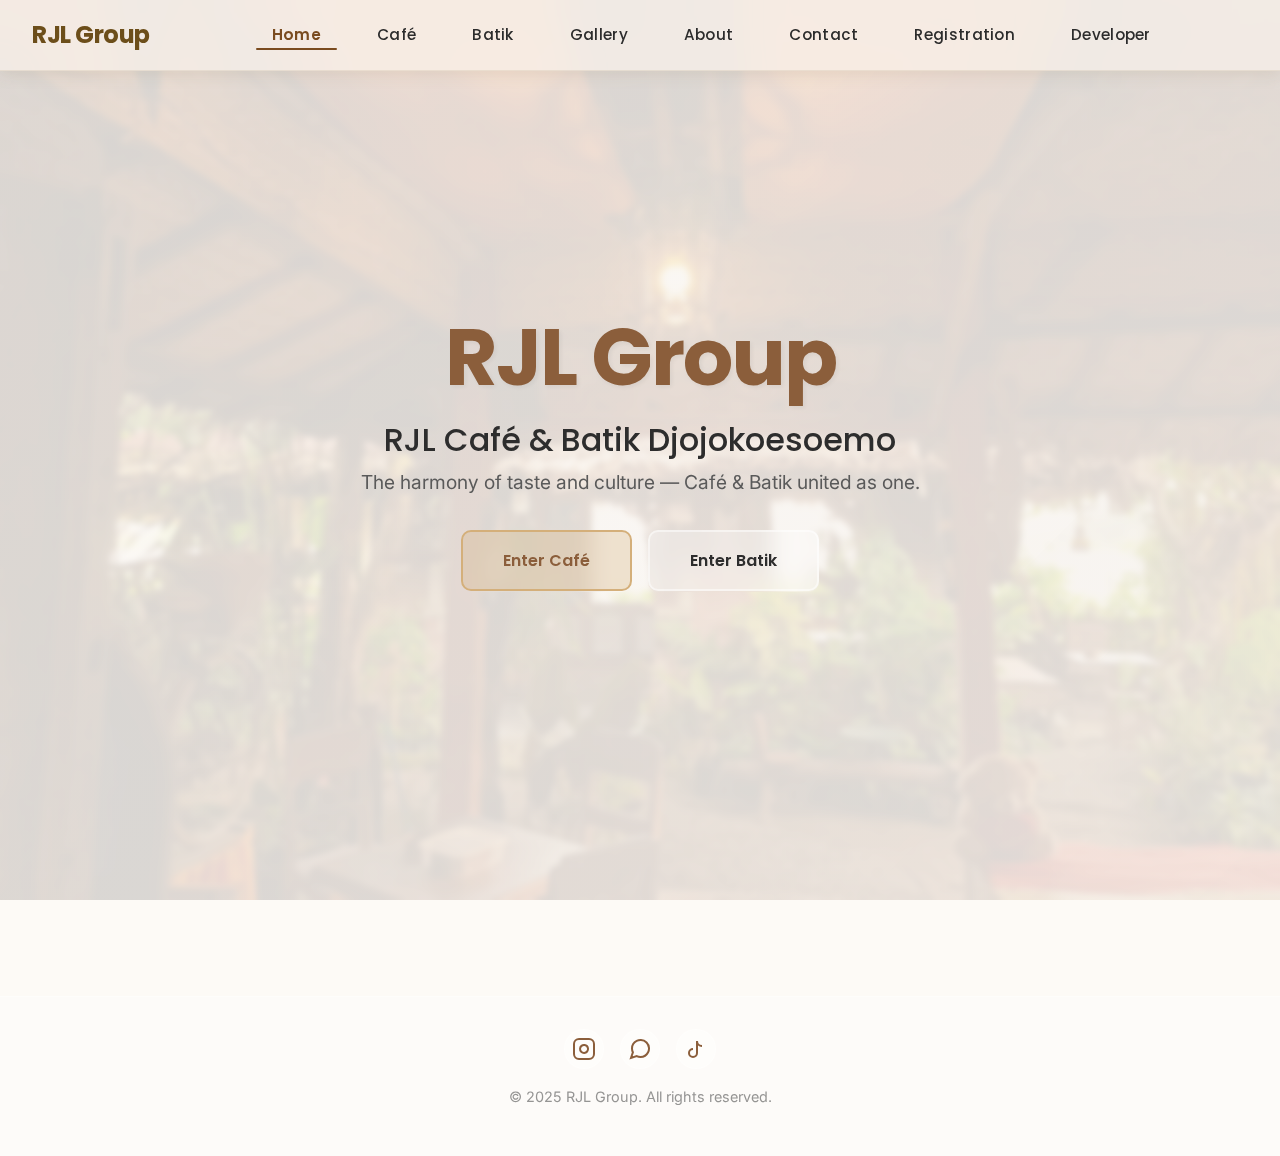
<file: index.html>
<!DOCTYPE html>
<!-- Menentukan tipe dokumen HTML5 -->

<html lang="en">
<!-- Elemen root HTML, 'lang' menentukan bahasa halaman -->

<head>
    <meta charset="UTF-8">
    <!-- Mengatur encoding karakter agar mendukung semua karakter UTF-8 -->

    <meta name="viewport" content="width=device-width, initial-scale=1.0">
    <!-- Membuat halaman responsif di perangkat mobile -->

    <title>RJL Group - Home</title>
    <!-- Judul halaman yang muncul di tab browser -->

    <link rel="stylesheet" href="./frontend/style.css">
    <!-- Menghubungkan file CSS utama -->

    <link rel="preconnect" href="https://fonts.googleapis.com">
    <link rel="preconnect" href="https://fonts.gstatic.com" crossorigin>
    <!-- Optimasi loading font Google -->

    <link href="https://fonts.googleapis.com/css2?family=Poppins:wght@300;400;500;600;700&family=Inter:wght@300;400;500;600&display=swap" rel="stylesheet">
    <!-- Memanggil font Poppins & Inter dari Google Fonts -->
</head>

<body>
    <!-- Background dengan overlay -->
    <div class="page-background" style="background-image: url('frontend/img/galeri.cafe/13.jpg');"></div>
    <!-- Background halaman dengan gambar dan overlay -->

    <!-- Navigation Bar -->
    <nav class="navbar-glass">
        <div class="nav-container">
            <div class="nav-logo">RJL Group</div>
            <!-- Logo atau nama perusahaan -->

            <ul class="nav-menu" id="navMenu">
                <!-- Daftar menu navigasi -->
                <li><a href="index.html" class="nav-link">Home</a></li>
                <li><a href="cafe.html" class="nav-link">Café</a></li>
                <li><a href="batik.html" class="nav-link">Batik</a></li>
                <li><a href="gallery.html" class="nav-link">Gallery</a></li>
                <li><a href="about.html" class="nav-link">About</a></li>
                <li><a href="contact.html" class="nav-link">Contact</a></li>
                <li><a href="registration.html" class="nav-link">Registration</a></li>
                <li><a href="developer.html" class="nav-link">Developer</a></li>
            </ul>

            <div class="header-line" id="headerLine"></div>
            <!-- Garis animasi di bawah menu (aktif saat hover/selected) -->

            <div class="nav-toggle" id="navToggle">
                <!-- Tombol menu untuk tampilan mobile -->
                <span></span>
                <span></span>
                <span></span>
            </div>
        </div>
    </nav>

    <!-- Hero Section -->
    <section class="hero-section">
        <div class="hero-content fade-in">
            <!-- Konten utama hero dengan efek fade-in -->

            <h1 class="hero-title">RJL Group</h1>
            <!-- Judul besar halaman -->

            <h2 class="hero-subtitle">RJL Café & Batik Djojokoesoemo</h2>
            <!-- Subtitle atau penjelasan singkat -->

            <p class="hero-description">The harmony of taste and culture — Café & Batik united as one.</p>
            <!-- Deskripsi tambahan hero -->

            <div class="hero-buttons">
                <!-- Tombol aksi di hero -->
                <a href="cafe.html" class="btn-glass btn-primary">Enter Café</a>
                <a href="batik.html" class="btn-glass btn-secondary">Enter Batik</a>
            </div>
        </div>
    </section>

    <!-- Footer -->
    <footer class="footer-glass">  <!-- css footer di baris 1226 sampai 1274 -->
        <div class="footer-content"> <!-- css nya mengatur footer yang bagian font -->
            <div class="footer-social">
                <!-- Ikon media sosial dengan link -->
                <a href="https://www.instagram.com/affxplore/?igsh=MTRmd3g0bnp6Mnp2Zw%3D%3D#" class="social-icon" aria-label="Instagram" target="_blank" 
               rel="noopener noreferrer">  <!-- pilih blank bukan CTA krn kalau cta tdk membuka tab baru -->
                    <svg width="24" height="24" viewBox="0 0 24 24" fill="none" stroke="currentColor" stroke-width="2">
                        <rect x="2" y="2" width="20" height="20" rx="5" ry="5"></rect>
                        <path d="M16 11.37A4 4 0 1 1 12.63 8 4 4 0 0 1 16 11.37z"></path>
                        <line x1="17.5" y1="6.5" x2="17.51" y2="6.5"></line>
                    </svg>
                </a>
                <a href="https://wa.me/085645860068" class="social-icon" aria-label="WhatsApp" target="_blank" 
               rel="noopener noreferrer">  <!-- pilih blank bukan CTA krn kalau cta tdk membuka tab baru -->
                    <svg width="24" height="24" viewBox="0 0 24 24" fill="none" stroke="currentColor" stroke-width="2">
                        <path d="M21 11.5a8.38 8.38 0 0 1-.9 3.8 8.5 8.5 0 0 1-7.6 4.7 8.38 8.38 0 0 1-3.8-.9L3 21l1.9-5.7a8.38 8.38 0 0 1-.9-3.8 8.5 8.5 0 0 1 4.7-7.6 8.38 8.38 0 0 1 3.8-.9h.5a8.48 8.48 0 0 1 8 8v.5z"></path>
                    </svg>
                </a>
                <a href="https://www.tiktok.com/@coffe.redjekilantjar" class="social-icon" aria-label="TikTok" target="_blank" 
               rel="noopener noreferrer"> 
                    <svg width="24" height="24" viewBox="0 0 24 24" fill="none" stroke="currentColor" stroke-width="2">
                        <path d="M9 12a4 4 0 1 0 4 4V4a5 5 0 0 0 5 5"></path>
                    </svg>
                </a>
            </div>
            <p class="footer-text">&copy; 2025 RJL Group. All rights reserved.</p>
            <!-- Hak cipta/footer text -->
        </div>
    </footer>

    <script src="./frontend/script.js"></script>
    <!-- Memanggil file JavaScript untuk interaksi -->
</body>
</html>
</file>
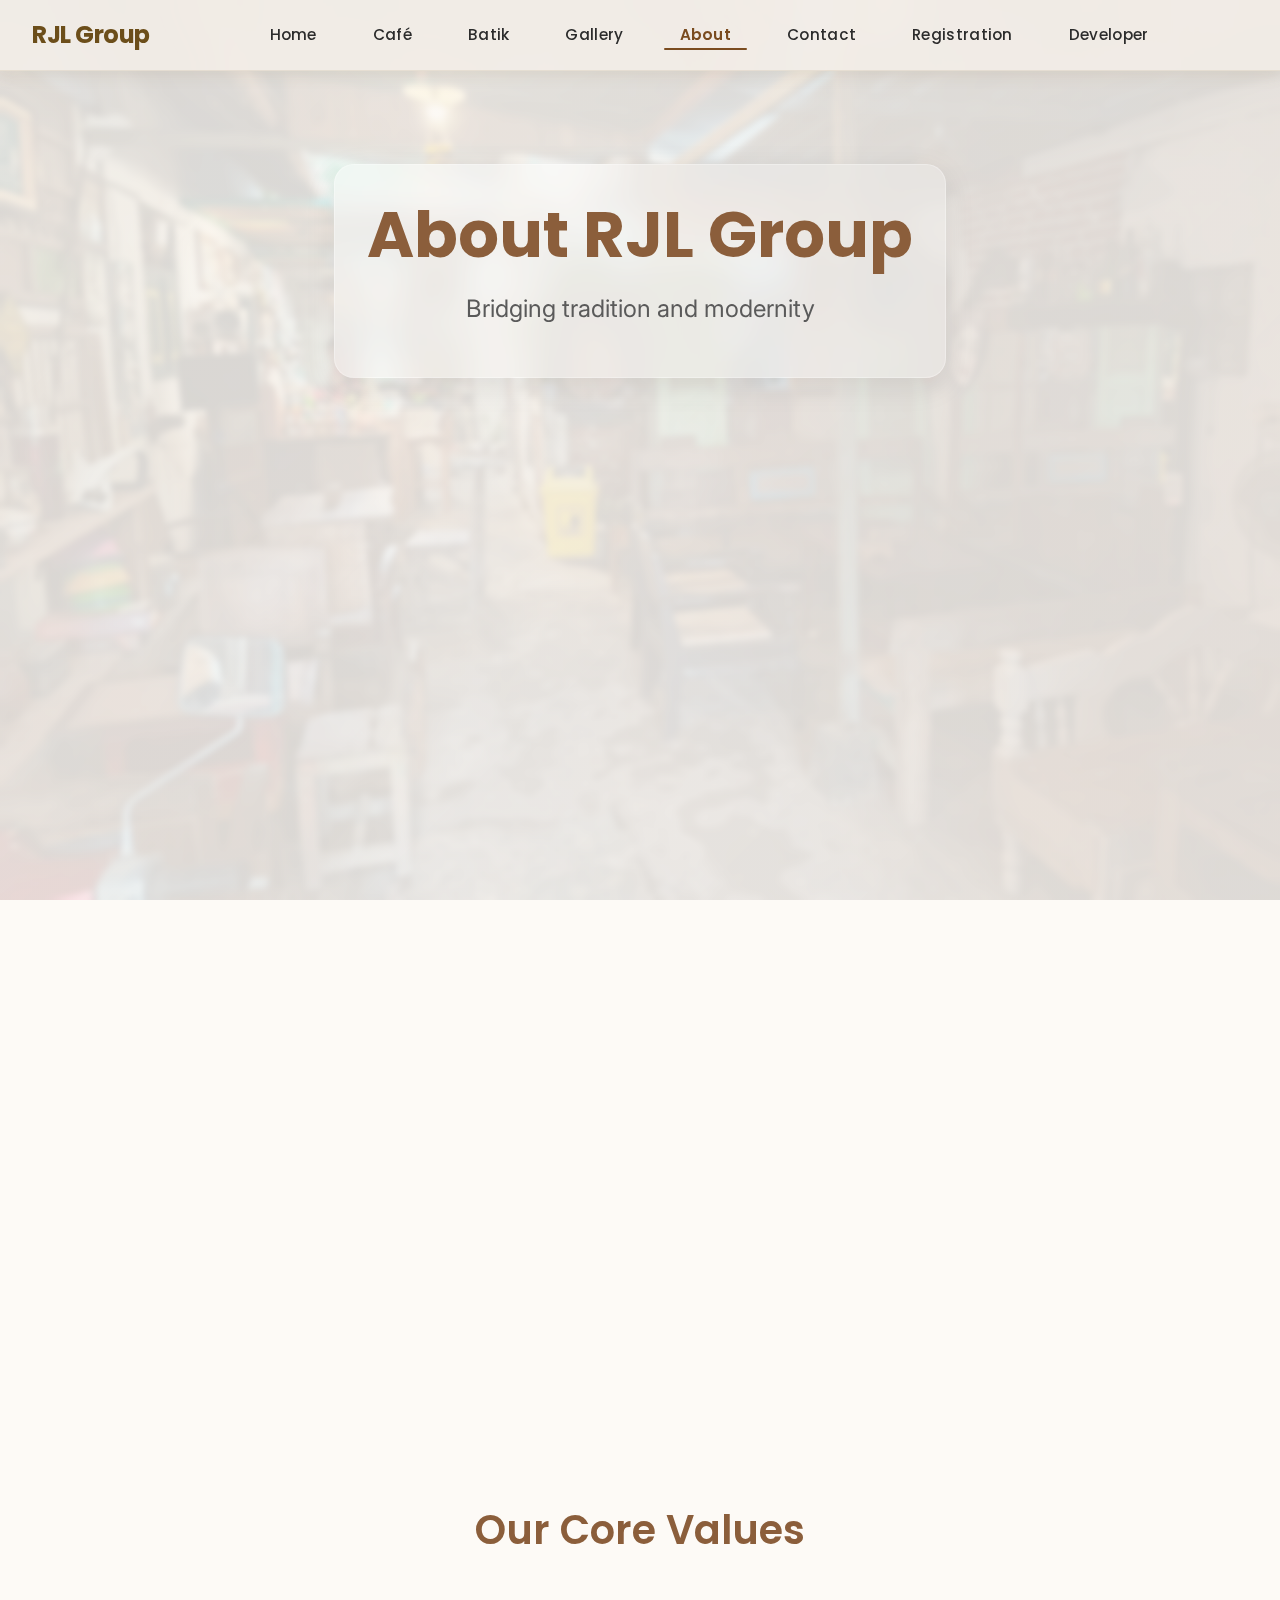
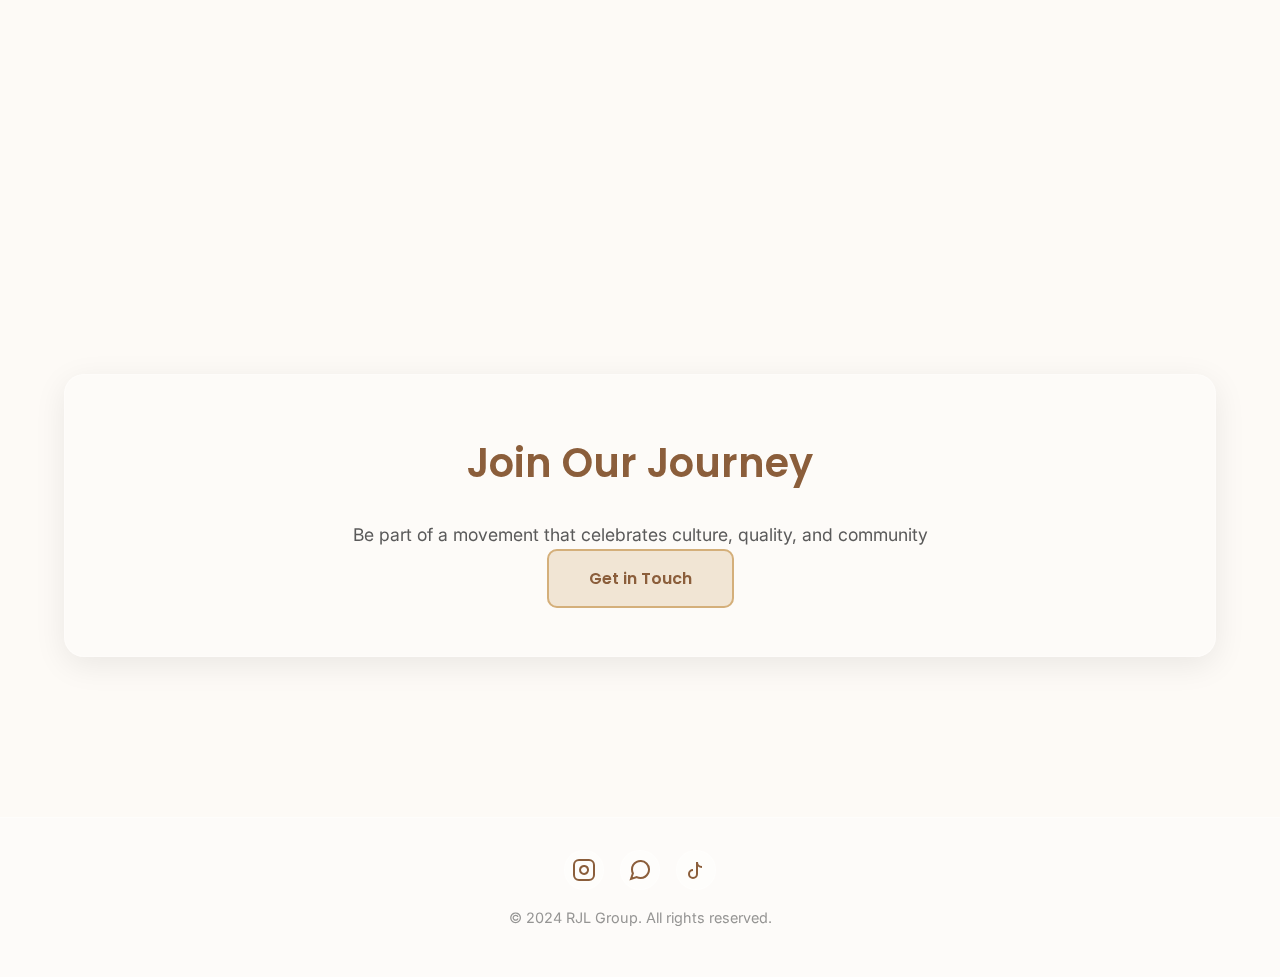
<file: about.html>
<!DOCTYPE html>
<html lang="en">
<head>
    <meta charset="UTF-8">
    <meta name="viewport" content="width=device-width, initial-scale=1.0">
    <title>About - RJL Group</title>
    <link rel="stylesheet" href="./frontend/style.css">
    <link rel="preconnect" href="https://fonts.googleapis.com">
    <link rel="preconnect" href="https://fonts.gstatic.com" crossorigin>
    <link href="https://fonts.googleapis.com/css2?family=Poppins:wght@300;400;500;600;700&family=Inter:wght@300;400;500;600&display=swap" rel="stylesheet">
</head>
<body>
    <!-- Background with overlay -->
    <div class="page-background" style="background-image: url('frontend/img/galeri.cafe/5.jpg');"></div>
    
    <!-- Navigation Bar -->
    <nav class="navbar-glass">
        <div class="nav-container">
            <div class="nav-logo">RJL Group</div>
            <ul class="nav-menu" id="navMenu">
                <li><a href="index.html" class="nav-link">Home</a></li>
                <li><a href="cafe.html" class="nav-link">Café</a></li>
                <li><a href="batik.html" class="nav-link">Batik</a></li>
                <li><a href="gallery.html" class="nav-link">Gallery</a></li>
                <li><a href="about.html" class="nav-link">About</a></li>
                <li><a href="contact.html" class="nav-link">Contact</a></li>
                <li><a href="registration.html" class="nav-link">Registration</a></li>
                <li><a href="developer.html" class="nav-link">Developer</a></li>
            </ul>
            <div class="header-line" id="headerLine"></div>
            <div class="nav-toggle" id="navToggle">
                <span></span>
                <span></span>
                <span></span>
            </div>
        </div>
    </nav>

    <!-- About Hero Section -->
    <section class="page-hero">
        <div class="container">
            <div class="glass-card hero-card fade-in">
                <h1 class="page-title">About RJL Group</h1>
                <p class="page-subtitle">Bridging tradition and modernity</p>
            </div>
        </div>
    </section>

    <!-- Our Story Section -->
    <section class="section-padding">
        <div class="container">
            <div class="glass-card content-card slide-up">
                <h2 class="section-title">Our Story</h2>
                <p class="section-text">RJL Group was founded with a vision to celebrate Indonesian culture through two distinct yet harmonious ventures: a contemporary café experience and the preservation of traditional batik artistry. Our journey began with a simple belief that culture and commerce can coexist beautifully, creating spaces where people gather, learn, and appreciate the finer things in life.</p>
                <p class="section-text">From our carefully crafted coffee blends to our meticulously designed batik patterns, every aspect of RJL Group reflects our commitment to quality, authenticity, and innovation. We honor the past while embracing the future, creating experiences that resonate across generations.</p>
            </div>
        </div>
    </section>

    <!-- Vision and Mission Section -->
    <section class="section-padding">
        <div class="container">
            <div class="grid-2">
                <div class="glass-card vision-card slide-up" style="animation-delay: 0.1s">
                    <div class="icon-wrapper">
                        <svg width="48" height="48" viewBox="0 0 24 24" fill="none" stroke="currentColor" stroke-width="2">
                            <path d="M1 12s4-8 11-8 11 8 11 8-4 8-11 8-11-8-11-8z"></path>
                            <circle cx="12" cy="12" r="3"></circle>
                        </svg>
                    </div>
                    <h2 class="section-title">Our Vision</h2>
                    <p class="section-text">To be the leading cultural enterprise that seamlessly blends traditional Indonesian heritage with contemporary lifestyle, inspiring appreciation for artisanal craftsmanship and quality experiences.</p>
                </div>
                <div class="glass-card vision-card slide-up" style="animation-delay: 0.2s">
                    <div class="icon-wrapper">
                        <svg width="48" height="48" viewBox="0 0 24 24" fill="none" stroke="currentColor" stroke-width="2">
                            <path d="M12 2L2 7l10 5 10-5-10-5z"></path>
                            <path d="M2 17l10 5 10-5M2 12l10 5 10-5"></path>
                        </svg>
                    </div>
                    <h2 class="section-title">Our Mission</h2>
                    <p class="section-text">To create exceptional experiences through our café and batik offerings, preserving cultural traditions while innovating for the future, and building a community that values authenticity, quality, and craftsmanship.</p>
                </div>
            </div>
        </div>
    </section>

    <!-- Values Section -->
    <section class="section-padding">
        <div class="container">
            <h2 class="section-title text-center">Our Core Values</h2>
            <div class="grid-3">
                <div class="glass-card value-card slide-up" style="animation-delay: 0.1s">
                    <div class="value-icon">🎨</div>
                    <h3 class="card-title">Authenticity</h3>
                    <p class="card-text">We stay true to our roots while embracing innovation</p>
                </div>
                <div class="glass-card value-card slide-up" style="animation-delay: 0.2s">
                    <div class="value-icon">⭐</div>
                    <h3 class="card-title">Excellence</h3>
                    <p class="card-text">Quality is at the heart of everything we do</p>
                </div>
                <div class="glass-card value-card slide-up" style="animation-delay: 0.3s">
                    <div class="value-icon">🤝</div>
                    <h3 class="card-title">Community</h3>
                    <p class="card-text">Building connections through shared experiences</p>
                </div>
            </div>
        </div>
    </section>

    <!-- Team Section -->
    <section class="section-padding">
        <div class="container">
            <div class="glass-card cta-card text-center">
                <h2 class="section-title">Join Our Journey</h2>
                <p class="section-text">Be part of a movement that celebrates culture, quality, and community</p>
                <a href="contact.html" class="btn-glass btn-primary">Get in Touch</a>
            </div>
        </div>
    </section>

    <!-- Footer -->
    <footer class="footer-glass">
        <div class="footer-content">
            <div class="footer-social">
                <a href="#" class="social-icon" aria-label="Instagram">
                    <svg width="24" height="24" viewBox="0 0 24 24" fill="none" stroke="currentColor" stroke-width="2">
                        <rect x="2" y="2" width="20" height="20" rx="5" ry="5"></rect>
                        <path d="M16 11.37A4 4 0 1 1 12.63 8 4 4 0 0 1 16 11.37z"></path>
                        <line x1="17.5" y1="6.5" x2="17.51" y2="6.5"></line>
                    </svg>
                </a>
                <a href="#" class="social-icon" aria-label="WhatsApp">
                    <svg width="24" height="24" viewBox="0 0 24 24" fill="none" stroke="currentColor" stroke-width="2">
                        <path d="M21 11.5a8.38 8.38 0 0 1-.9 3.8 8.5 8.5 0 0 1-7.6 4.7 8.38 8.38 0 0 1-3.8-.9L3 21l1.9-5.7a8.38 8.38 0 0 1-.9-3.8 8.5 8.5 0 0 1 4.7-7.6 8.38 8.38 0 0 1 3.8-.9h.5a8.48 8.48 0 0 1 8 8v.5z"></path>
                    </svg>
                </a>
                <a href="#" class="social-icon" aria-label="TikTok">
                    <svg width="24" height="24" viewBox="0 0 24 24" fill="none" stroke="currentColor" stroke-width="2">
                        <path d="M9 12a4 4 0 1 0 4 4V4a5 5 0 0 0 5 5"></path>
                    </svg>
                </a>
            </div>
            <p class="footer-text">&copy; 2024 RJL Group. All rights reserved.</p>
        </div>
    </footer>

    <script src="./frontend/script.js"></script>
</body>
</html>
</file>
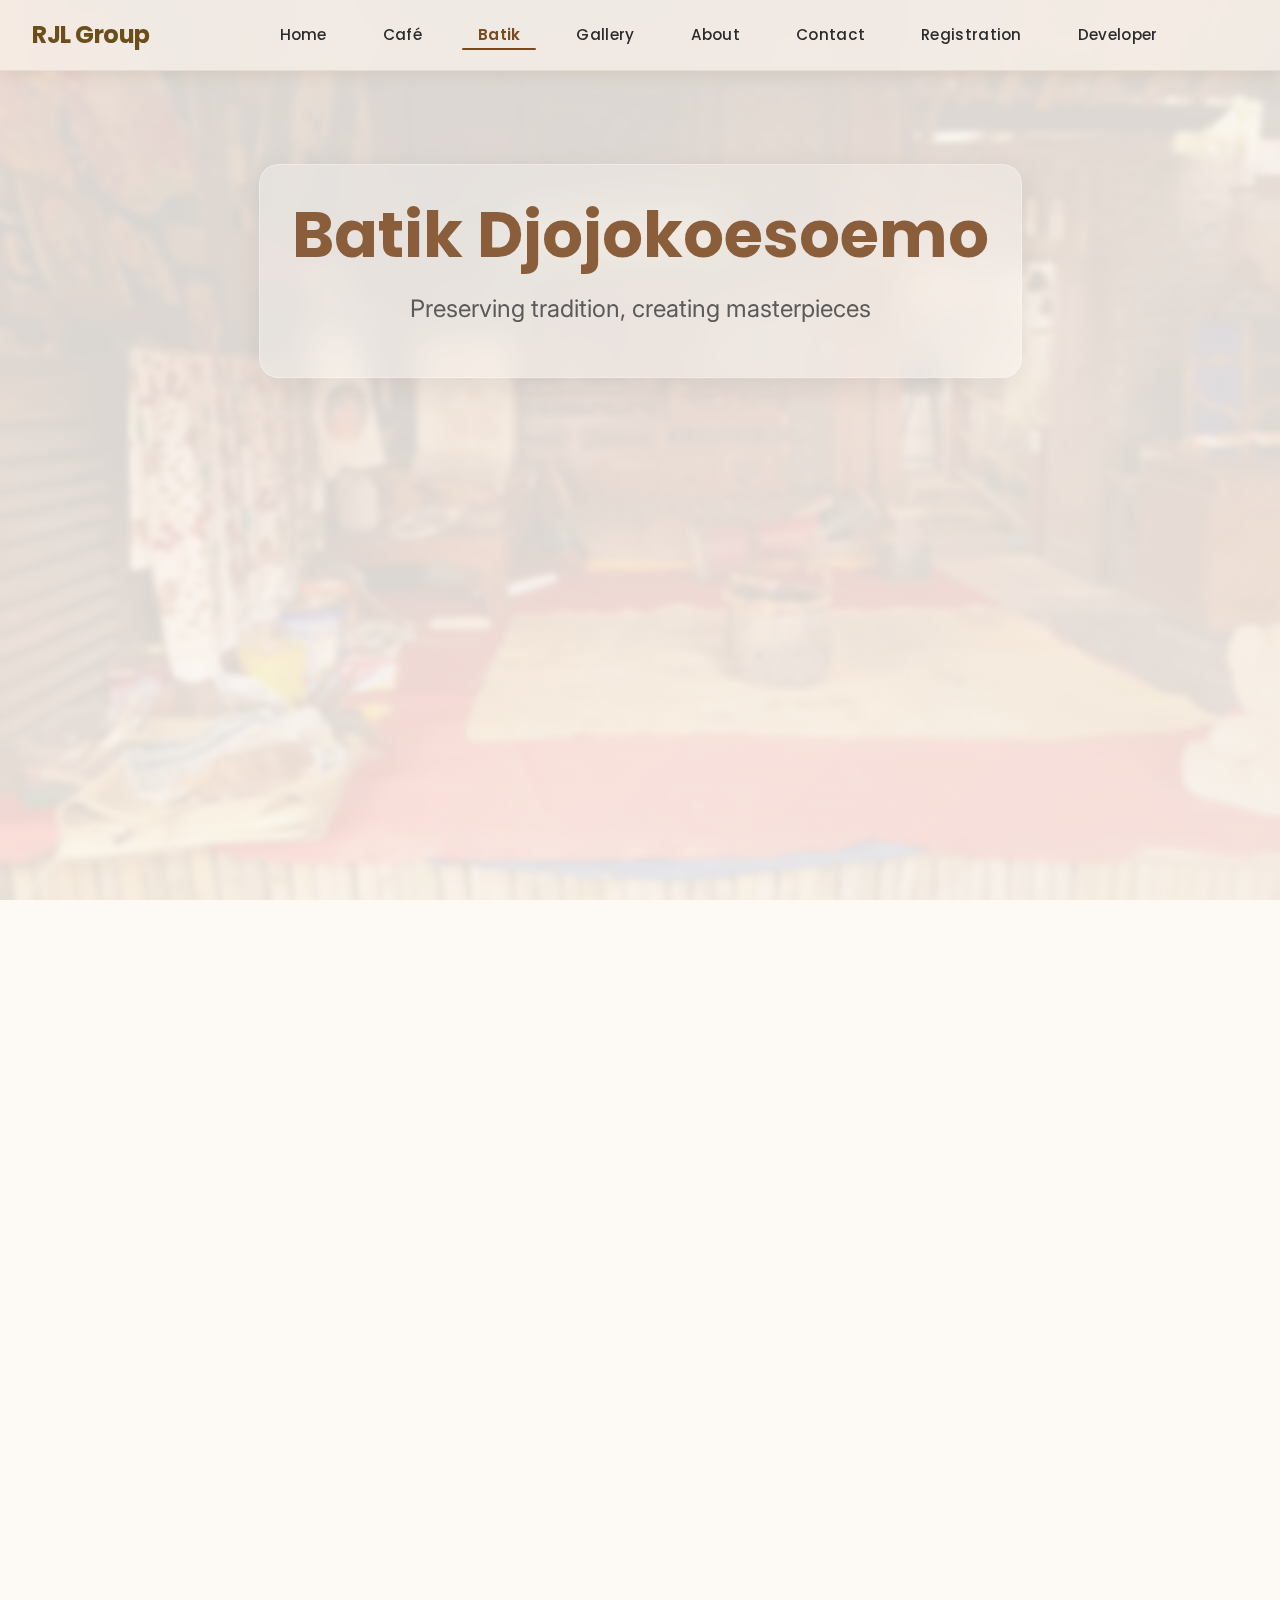
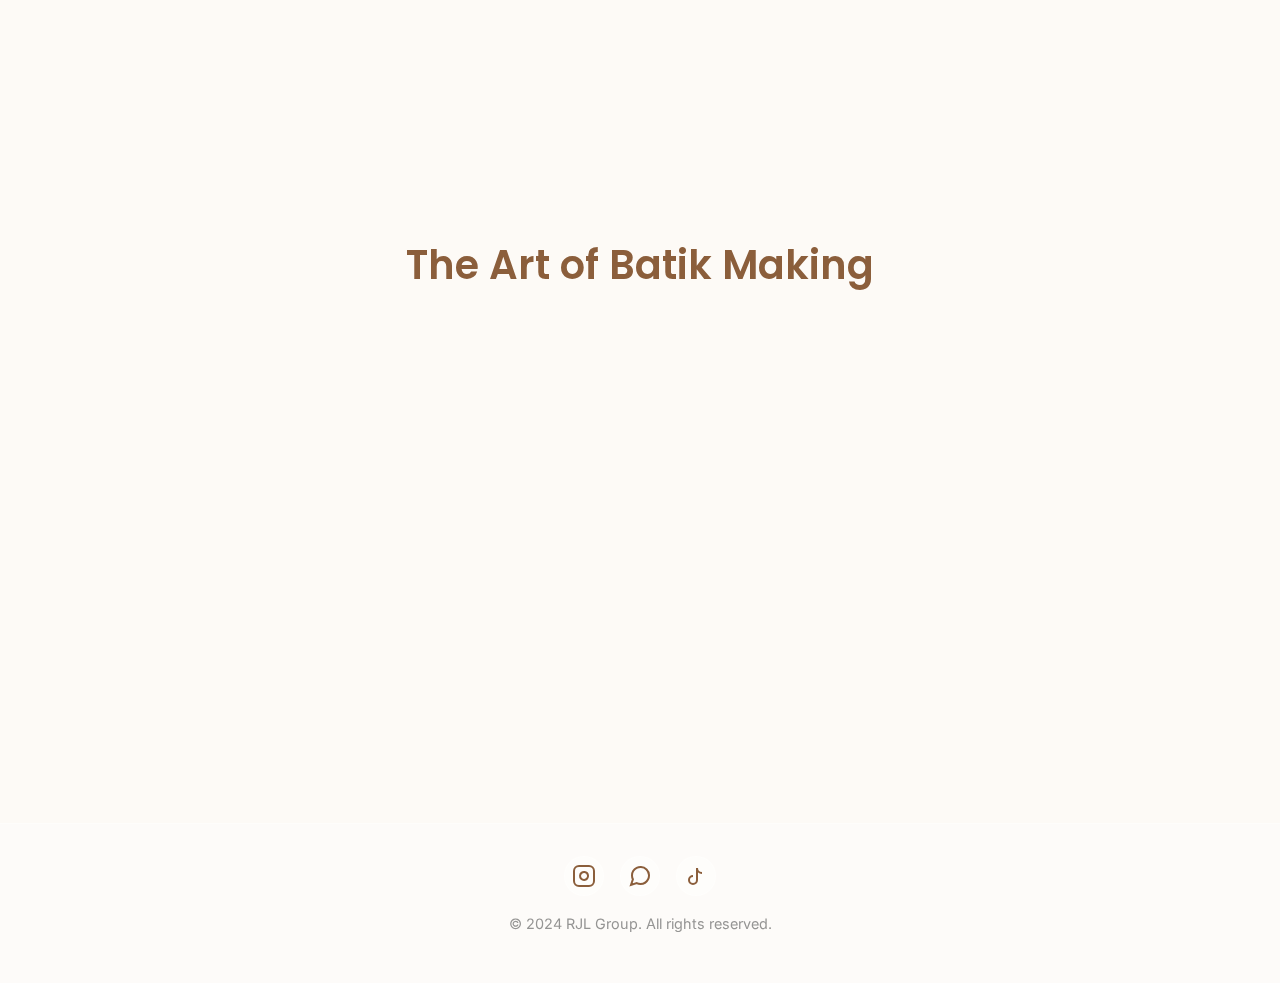
<file: batik.html>
<!DOCTYPE html>
<html lang="en">
<head>
    <meta charset="UTF-8">
    <meta name="viewport" content="width=device-width, initial-scale=1.0">
    <title>Batik Djojokoesoemo</title>
    <link rel="stylesheet" href="./frontend/style.css">
    <link rel="preconnect" href="https://fonts.googleapis.com">
    <link rel="preconnect" href="https://fonts.gstatic.com" crossorigin>
    <link href="https://fonts.googleapis.com/css2?family=Poppins:wght@300;400;500;600;700&family=Inter:wght@300;400;500;600&display=swap" rel="stylesheet">
</head>
<body>
    <!-- Background with overlay -->
    <div class="page-background" style="background-image: url('/frontend/img/batik.jpg');"></div>
    
    <!-- Navigation Bar -->
    <nav class="navbar-glass">
        <div class="nav-container">
            <div class="nav-logo">RJL Group</div>
            <ul class="nav-menu" id="navMenu">
                <li><a href="index.html" class="nav-link">Home</a></li>
                <li><a href="cafe.html" class="nav-link">Café</a></li>
                <li><a href="batik.html" class="nav-link">Batik</a></li>
                <li><a href="gallery.html" class="nav-link">Gallery</a></li>
                <li><a href="about.html" class="nav-link">About</a></li>
                <li><a href="contact.html" class="nav-link">Contact</a></li>
                <li><a href="registration.html" class="nav-link">Registration</a></li>
                <li><a href="developer.html" class="nav-link">Developer</a></li>
            </ul>
            <div class="header-line" id="headerLine"></div>
            <div class="nav-toggle" id="navToggle">
                <span></span>
                <span></span>
                <span></span>
            </div>
        </div>
    </nav>

    <!-- Batik Hero Section -->
    <section class="page-hero">
        <div class="container">
            <div class="glass-card hero-card fade-in">
                <h1 class="page-title">Batik Djojokoesoemo</h1>
                <p class="page-subtitle">Preserving tradition, creating masterpieces</p>
            </div>
        </div>
    </section>

    <!-- History Section -->
    <section class="section-padding">
        <div class="container">
            <div class="glass-card content-card slide-up">
                <h2 class="section-title">Batik Djojokoesoemo</h2>
                <p class="section-text">Batik Djojokoesoemo In this batik class, you'll begin with pattern drawing, designing a batik motif on paper and then copying it onto plain cotton. From this stage, you'll learn how an idea can be transformed into a tangible batik design.</p>
                <div class="batik-image-placeholder">
                    <img src="/frontend/img/galeri.batik/11.jpeg" alt="Batik Artisan" class="content-image">
                </div>
            </div>
        </div>
    </section>

    <!-- Batik Making Process Section -->
<section class="section-padding">
  <div class="container">
    <h2 class="section-title text-center">The Art of Batik Making</h2>
    <div class="process-row">
      <div class="glass-card process-card slide-up" style="animation-delay: 0.1s">
        <div class="process-image">
          <img src="/frontend/img/proses/proses1.jpeg" alt="Design Process">
        </div>
      </div>

      <div class="glass-card process-card slide-up" style="animation-delay: 0.2s">
        <div class="process-image">
          <img src="/frontend/img/proses/proses2.jpeg" alt="Wax Application">
        </div>
      </div>

      <div class="glass-card process-card slide-up" style="animation-delay: 0.3s">
        <div class="process-image">
          <img src="/frontend/img/proses/proses3.jpeg" alt="Dyeing Process">
        </div>
      </div>

      <div class="glass-card process-card slide-up" style="animation-delay: 0.4s">
        <div class="process-image">
          <img src="/frontend/img/proses/proses4.jpeg" alt="Finishing Process">
        </div>
      </div>

      <div class="glass-card process-card slide-up" style="animation-delay: 0.5s">
        <div class="process-image">
          <img src="/frontend/img/proses/proses5.jpeg" alt="Finishing Process">
        </div>
      </div>
    </div>
  </div>
</section>

    <!-- Footer -->
    <footer class="footer-glass">
        <div class="footer-content">
            <div class="footer-social">
                <a href="#" class="social-icon" aria-label="Instagram">
                    <svg width="24" height="24" viewBox="0 0 24 24" fill="none" stroke="currentColor" stroke-width="2">
                        <rect x="2" y="2" width="20" height="20" rx="5" ry="5"></rect>
                        <path d="M16 11.37A4 4 0 1 1 12.63 8 4 4 0 0 1 16 11.37z"></path>
                        <line x1="17.5" y1="6.5" x2="17.51" y2="6.5"></line>
                    </svg>
                </a>
                <a href="#" class="social-icon" aria-label="WhatsApp">
                    <svg width="24" height="24" viewBox="0 0 24 24" fill="none" stroke="currentColor" stroke-width="2">
                        <path d="M21 11.5a8.38 8.38 0 0 1-.9 3.8 8.5 8.5 0 0 1-7.6 4.7 8.38 8.38 0 0 1-3.8-.9L3 21l1.9-5.7a8.38 8.38 0 0 1-.9-3.8 8.5 8.5 0 0 1 4.7-7.6 8.38 8.38 0 0 1 3.8-.9h.5a8.48 8.48 0 0 1 8 8v.5z"></path>
                    </svg>
                </a>
                <a href="#" class="social-icon" aria-label="TikTok">
                    <svg width="24" height="24" viewBox="0 0 24 24" fill="none" stroke="currentColor" stroke-width="2">
                        <path d="M9 12a4 4 0 1 0 4 4V4a5 5 0 0 0 5 5"></path>
                    </svg>
                </a>
            </div>
            <p class="footer-text">&copy; 2024 RJL Group. All rights reserved.</p>
        </div>
    </footer>

    <script src="./frontend/script.js"></script>


</body>
</html>
</file>
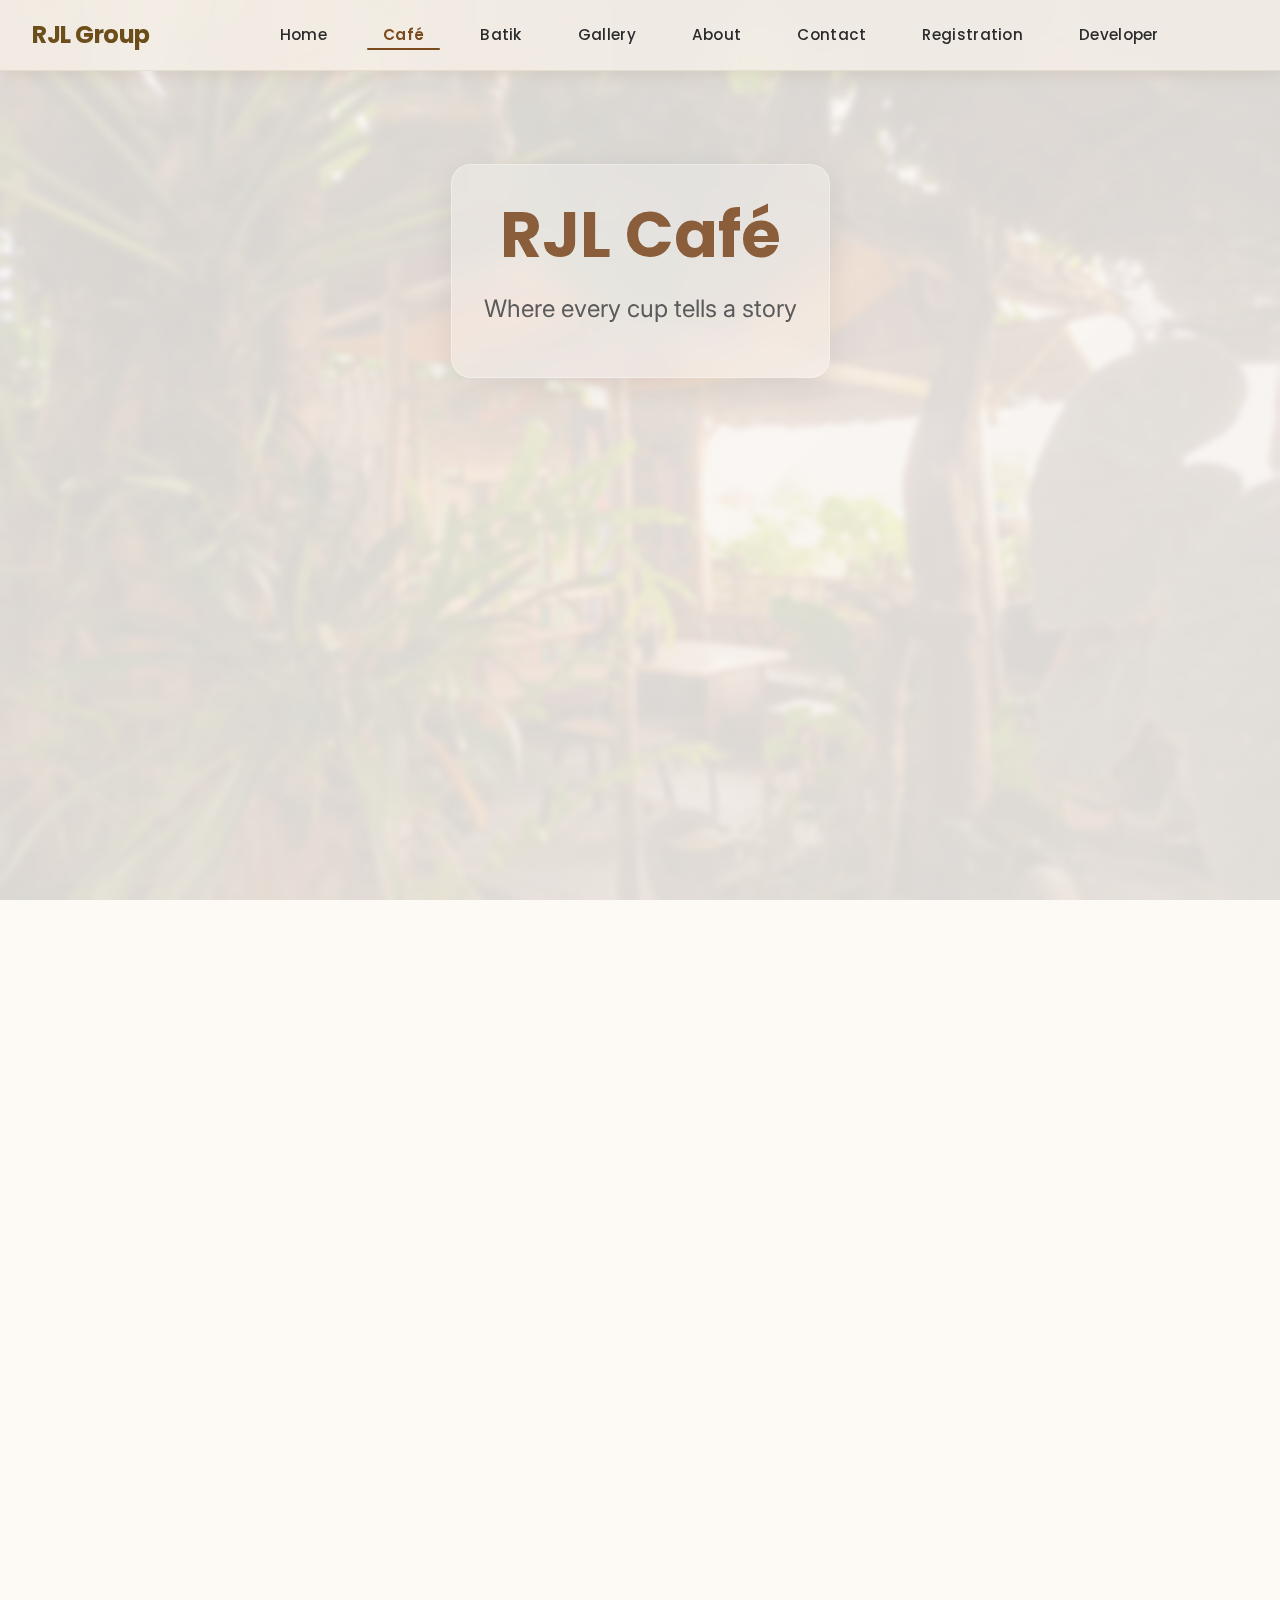
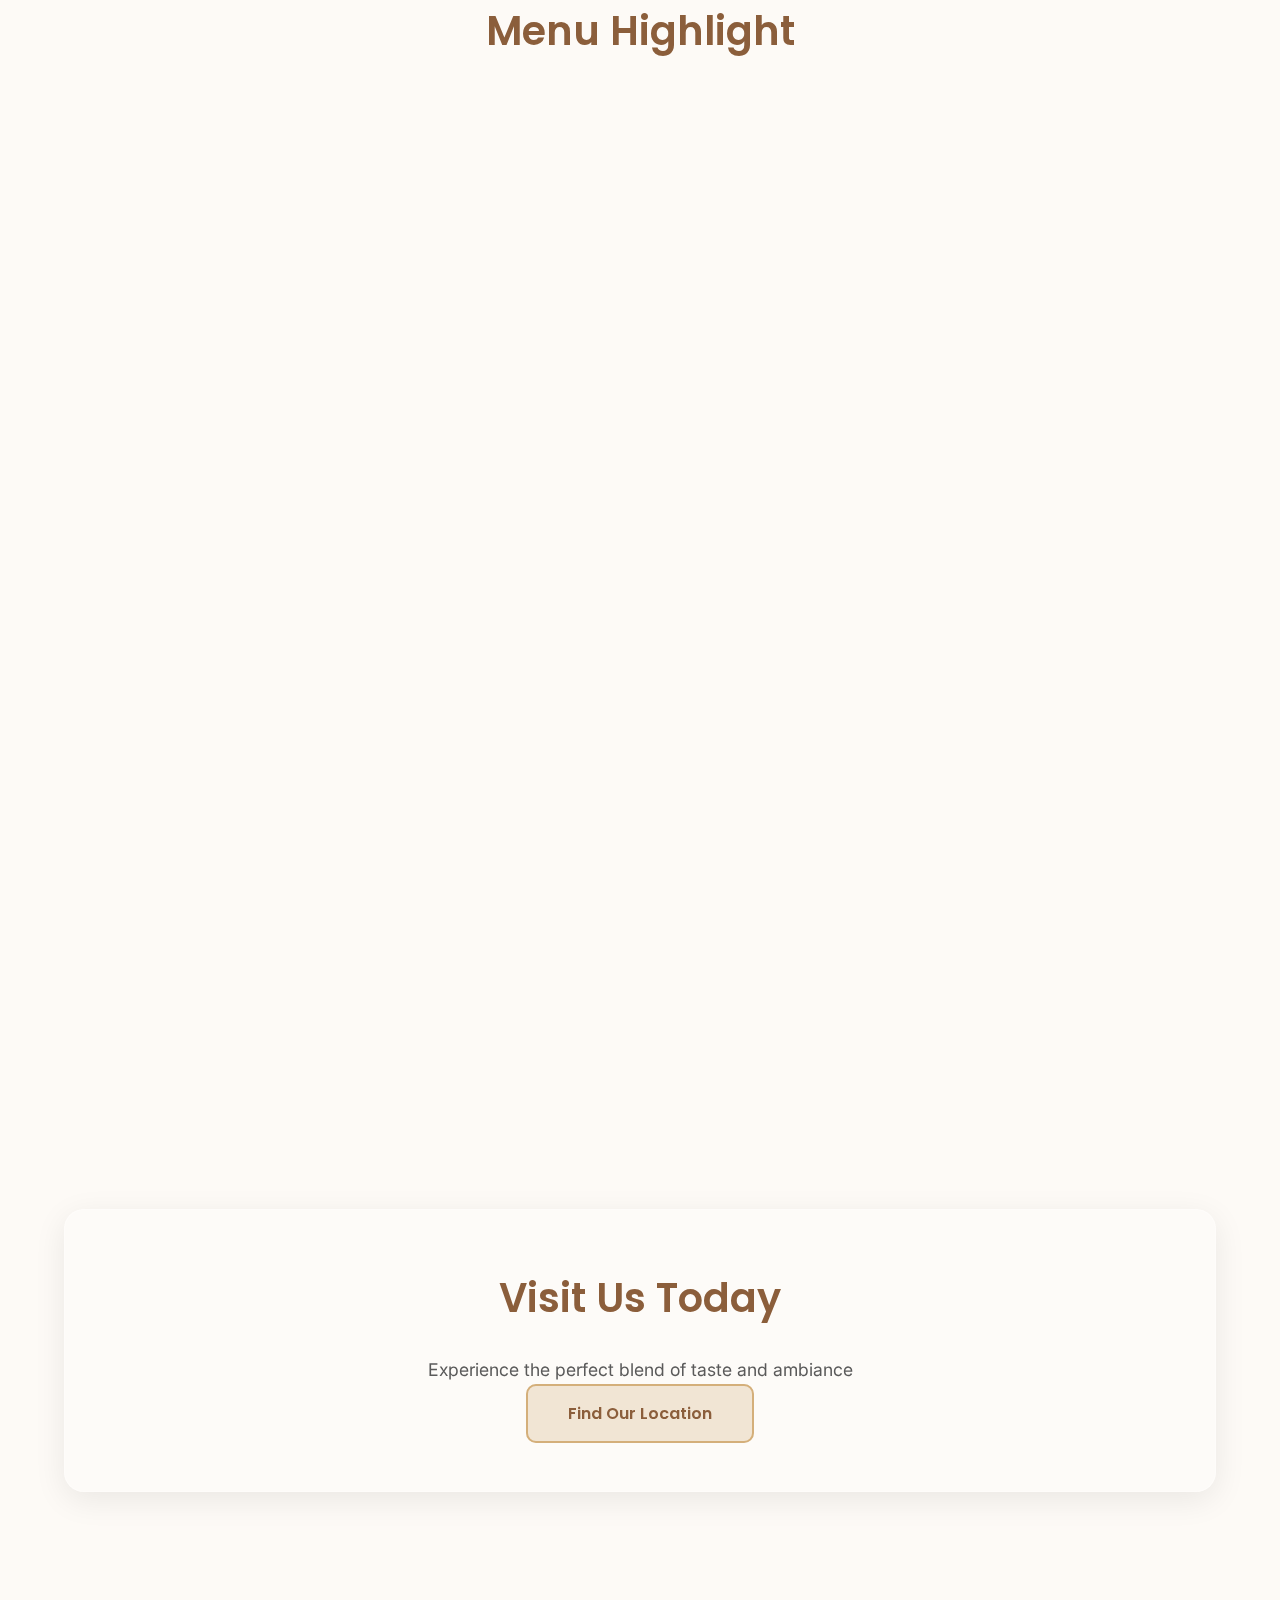
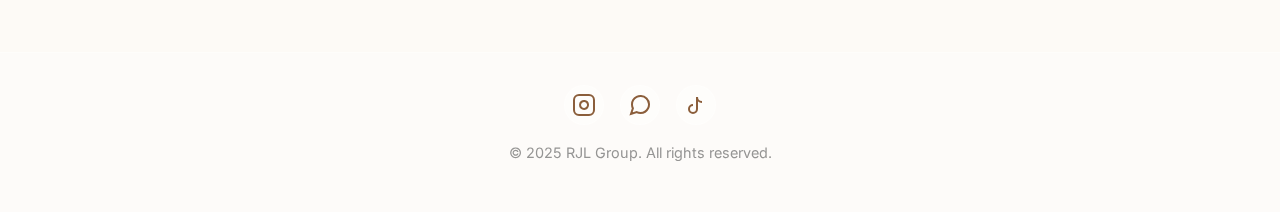
<file: cafe.html>
<!DOCTYPE html>
<!-- Menentukan dokumen HTML5 -->

<html lang="en">
<!-- Elemen root HTML, 'lang' menentukan bahasa halaman -->

<head>
    <meta charset="UTF-8">
    <!-- Encoding karakter UTF-8 -->

    <meta name="viewport" content="width=device-width, initial-scale=1.0">
    <!-- Membuat halaman responsif di perangkat mobile -->

    <title>RJL Café</title>
    <!-- Judul halaman muncul di tab browser -->

    <link rel="stylesheet" href="./frontend/style.css">
    <!-- Menghubungkan file CSS utama -->

    <link rel="preconnect" href="https://fonts.googleapis.com">
    <link rel="preconnect" href="https://fonts.gstatic.com" crossorigin>
    <!-- Optimasi loading Google Fonts -->

    <link href="https://fonts.googleapis.com/css2?family=Poppins:wght@300;400;500;600;700&family=Inter:wght@300;400;500;600&display=swap" rel="stylesheet">
    <!-- Memanggil font Poppins & Inter dari Google Fonts -->
</head>

<body>
    <!-- Background dengan overlay -->
    <div class="page-background" style="background-image: url('frontend/img/galeri.cafe/14.jpg');"></div>
    <!-- Gambar background halaman café -->

    <!-- Navigation Bar -->
    <nav class="navbar-glass">
        <div class="nav-container">
            <div class="nav-logo">RJL Group</div>
            <!-- Logo atau nama perusahaan -->

            <ul class="nav-menu" id="navMenu">
                <!-- Daftar menu navigasi -->
                <li><a href="index.html" class="nav-link">Home</a></li>
                <li><a href="cafe.html" class="nav-link">Café</a></li>
                <li><a href="batik.html" class="nav-link">Batik</a></li>
                <li><a href="gallery.html" class="nav-link">Gallery</a></li>
                <li><a href="about.html" class="nav-link">About</a></li>
                <li><a href="contact.html" class="nav-link">Contact</a></li>
                <li><a href="registration.html" class="nav-link">Registration</a></li>
                <li><a href="developer.html" class="nav-link">Developer</a></li>
            </ul>

            <div class="header-line" id="headerLine"></div>
            <!-- Garis animasi di bawah menu (aktif saat hover/selected) -->

            <div class="nav-toggle" id="navToggle">
                <!-- Tombol menu untuk tampilan mobile -->
                <span></span>
                <span></span>
                <span></span>
            </div>
        </div>
    </nav>

    <!-- Café Hero Section -->
    <section class="page-hero">
        <div class="container">
            <div class="glass-card hero-card fade-in">
                <!-- Card hero dengan efek fade-in -->
                <h1 class="page-title">RJL Café</h1>
                <!-- Judul halaman café -->
                <p class="page-subtitle">Where every cup tells a story</p>
                <!-- Subtitle untuk hero café -->
            </div>
        </div>
    </section>

    <!-- About Café Section -->
    <section class="section-padding">
        <div class="container">
            <div class="glass-card content-card slide-up">
                <!-- Card konten dengan efek slide-up -->
                <h2 class="section-title">RJL Café</h2>
                <!-- Judul section -->
                <p class="section-text">
                    RJL Café is a relaxed base that blends traditional ambiance with contemporary touches.
                    Located in the heart of the city, this café offers a comfortable and warm atmosphere
                    perfect for working, hanging out with friends, or simply unwinding with a cup of coffee.
                </p>
                <!-- Deskripsi café -->

                <div class="cafe-image-placeholder">
                    <img src="frontend/img/galeri.cafe/12.jpg" 
                         alt="galeri cafe" 
                         class="content-image">
                    <!-- Gambar ilustrasi menu atau interior café -->
                </div>
            </div>
        </div>
    </section>

    <!-- Menu Preview Section -->
    <section class="section-padding">
        <div class="container">
            <h2 class="section-title text-center">Menu Highlight</h2>
            <!-- Judul section dengan teks di tengah -->
            <div class="menu-layout glass-card slide-up">
                <img src="frontend/img/menu.jpg" alt="Café Menu" class="menu-image-single">
                <!-- Gambar menu café -->
                <h3 class="card-title">Our Signature Menu</h3>
                <!-- Judul card menu -->
                <p class="card-text">
                    Discover our curated selection of handcrafted coffees and artisanal pastries, 
                    prepared fresh every day with premium ingredients to create the perfect balance 
                    of flavor, aroma, and warmth.
                </p>
                <!-- Deskripsi menu -->
            </div>
        </div>
    </section>

    <!-- Visit Us Section -->
    <section class="section-padding">
        <div class="container">
            <div class="glass-card cta-card text-center">
                <!-- Card CTA (Call To Action / ajakan untuk melakukan tindakan) code ada di 1064 sampai 1070 -->
                <h2 class="section-title">Visit Us Today</h2>
                <p class="section-text">Experience the perfect blend of taste and ambiance</p>
                <a href="contact.html" class="btn-glass btn-primary">Find Our Location</a> <!-- css btn ada di sekitar 652 -->
                <!-- Tombol menuju halaman contact -->
            </div>
        </div>
    </section>

    <!-- Footer -->
    <footer class="footer-glass"> <!-- css footer di baris 1226 sampai 1274 -->
        <div class="footer-content"> <!-- css nya mengatur footer yang bagian font -->
            <div class="footer-social">
                <!-- Ikon media sosial dengan link -->
                <a href="https://www.instagram.com/affxplore/?igsh=MTRmd3g0bnp6Mnp2Zw%3D%3D#" class="social-icon" aria-label="Instagram" target="_blank" 
                rel="noopener noreferrer"> <!-- pilih blank bukan CTA krn kalau cta tdk membuka tab baruu -->
                    <svg width="24" height="24" viewBox="0 0 24 24" fill="none" stroke="currentColor" stroke-width="2">
                        <rect x="2" y="2" width="20" height="20" rx="5" ry="5"></rect>
                        <path d="M16 11.37A4 4 0 1 1 12.63 8 4 4 0 0 1 16 11.37z"></path>
                        <line x1="17.5" y1="6.5" x2="17.51" y2="6.5"></line>
                    </svg>
                </a>
                <a href="https://wa.me/085645860068" class="social-icon" aria-label="WhatsApp" target="_blank" 
               rel="noopener noreferrer"> <!-- pilih blank bukan CTA krn kalau cta tdk membuka tab baru -->
                    <svg width="24" height="24" viewBox="0 0 24 24" fill="none" stroke="currentColor" stroke-width="2">
                        <path d="M21 11.5a8.38 8.38 0 0 1-.9 3.8 8.5 8.5 0 0 1-7.6 4.7 8.38 8.38 0 0 1-3.8-.9L3 21l1.9-5.7a8.38 8.38 0 0 1-.9-3.8 8.5 8.5 0 0 1 4.7-7.6 8.38 8.38 0 0 1 3.8-.9h.5a8.48 8.48 0 0 1 8 8v.5z"></path>
                    </svg>
                </a>
                <a href="https://www.tiktok.com/@coffe.redjekilantjar" class="social-icon" aria-label="TikTok" target="_blank" 
               rel="noopener noreferrer">
                    <svg width="24" height="24" viewBox="0 0 24 24" fill="none" stroke="currentColor" stroke-width="2">
                        <path d="M9 12a4 4 0 1 0 4 4V4a5 5 0 0 0 5 5"></path>
                    </svg>
                </a>
            </div>
            <p class="footer-text">&copy; 2025 RJL Group. All rights reserved.</p>
            <!-- Hak cipta/footer text -->
        </div>
    </footer>

    <script src="./frontend/script.js"></script>
    <!-- Memanggil file JavaScript untuk interaksi -->
</body>
</html>
</file>
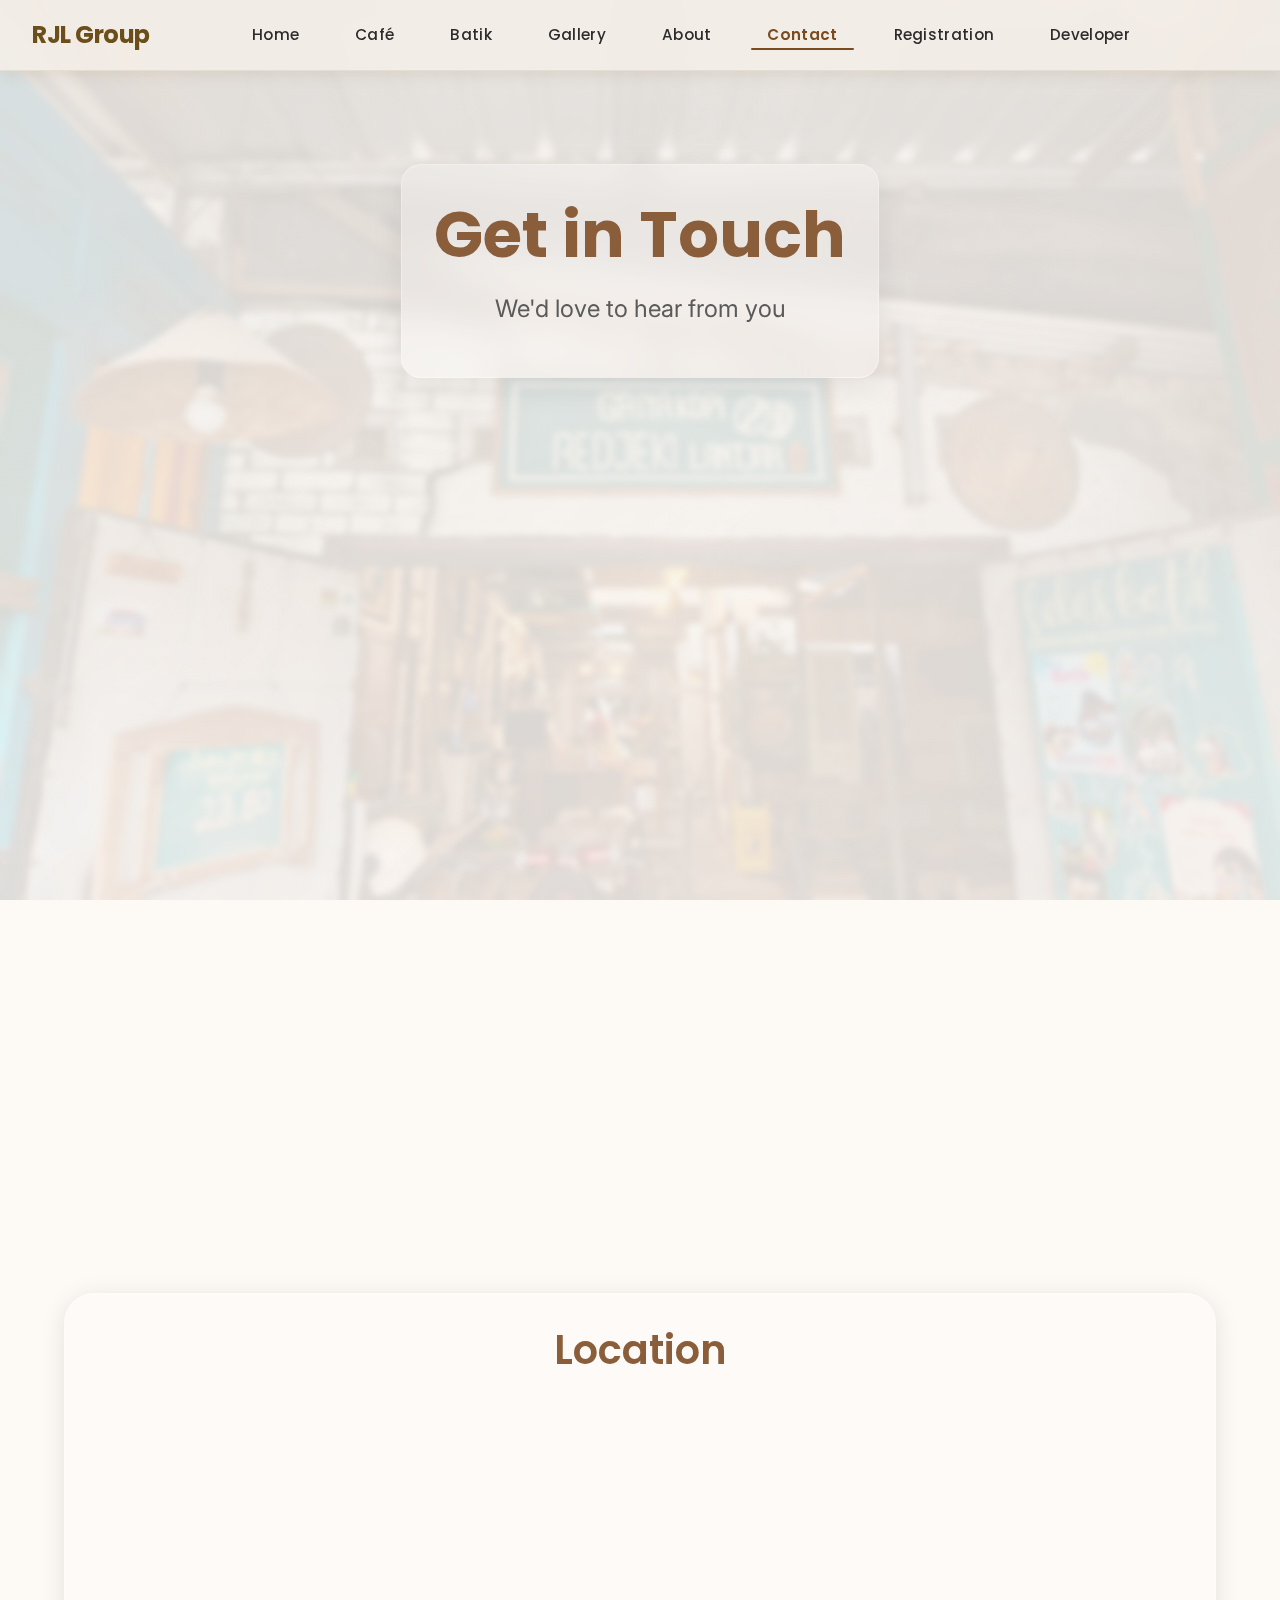
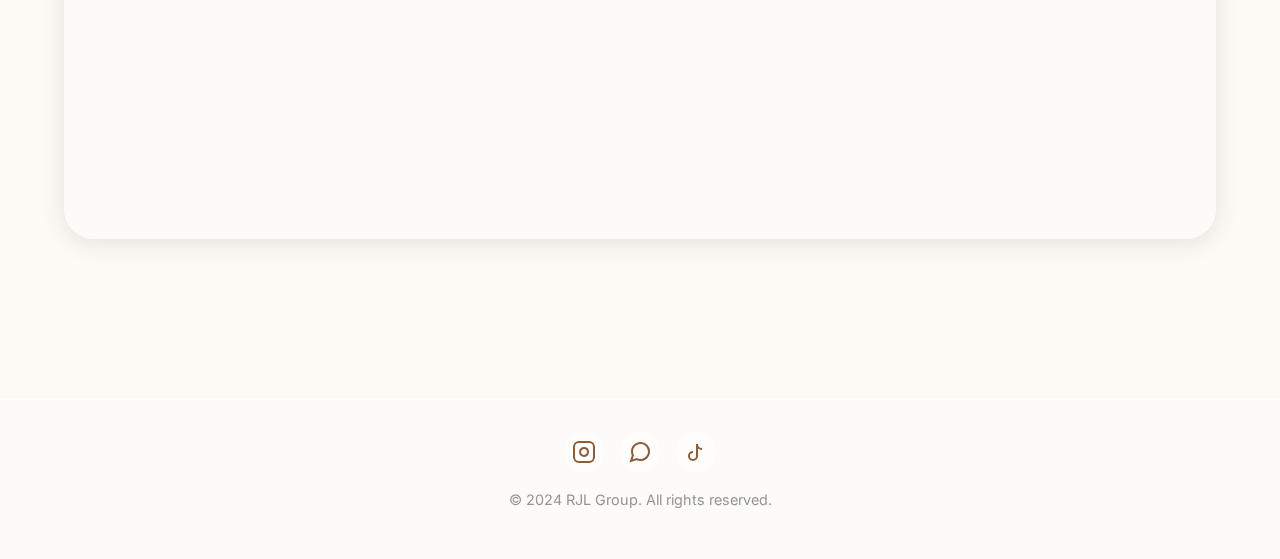
<file: contact.html>
<!DOCTYPE html>
<html lang="en">
<head>
  <meta charset="UTF-8">
  <meta name="viewport" content="width=device-width, initial-scale=1.0">
  <title>Contact - RJL Group</title>
  <link rel="stylesheet" href="./frontend/style.css">
  <link rel="preconnect" href="https://fonts.googleapis.com">
  <link rel="preconnect" href="https://fonts.gstatic.com" crossorigin>
  <link href="https://fonts.googleapis.com/css2?family=Poppins:wght@300;400;500;600;700&family=Inter:wght@300;400;500;600&display=swap" rel="stylesheet">
</head>
<body>
  <!-- Background -->
  <div class="page-background" style="background-image: url('/frontend/img/galeri.cafe/2.jpg');"></div>

    <!-- Navigation Bar -->
    <nav class="navbar-glass">
        <div class="nav-container">
            <div class="nav-logo">RJL Group</div>
            <ul class="nav-menu" id="navMenu">
                <li><a href="index.html" class="nav-link">Home</a></li>
                <li><a href="cafe.html" class="nav-link">Café</a></li>
                <li><a href="batik.html" class="nav-link">Batik</a></li>
                <li><a href="gallery.html" class="nav-link">Gallery</a></li>
                <li><a href="about.html" class="nav-link">About</a></li>
                <li><a href="contact.html" class="nav-link">Contact</a></li>
                <li><a href="registration.html" class="nav-link">Registration</a></li>
                <li><a href="developer.html" class="nav-link">Developer</a></li>
            </ul>
            <div class="header-line" id="headerLine"></div>
            <div class="nav-toggle" id="navToggle">
                <span></span>
                <span></span>
                <span></span>
            </div>
        </div>
    </nav>

  <!-- Hero -->
  <section class="page-hero">
    <div class="container">
      <div class="glass-card hero-card fade-in">
        <h1 class="page-title">Get in Touch</h1>
        <p class="page-subtitle">We'd love to hear from you</p>
      </div>
    </div>
  </section>

  <!-- Contact Form Section -->
  <section class="section-padding">
    <div class="container">
      <div class="grid-2-contact">
        <!-- Contact Form -->
        <div class="glass-card form-card slide-up">
          <h2 class="section-title">Send Us a Message</h2>
          <form id="contactForm" class="contact-form">
            <div class="form-group">
              <label for="name" class="form-label">Name</label>
              <input type="text" id="name" name="name" class="form-input" required>
            </div>
            <div class="form-group">
              <label for="email" class="form-label">Email</label>
              <input type="email" id="email" name="email" class="form-input" required>
            </div>
            <div class="form-group">
              <label for="message" class="form-label">Message</label>
              <textarea id="message" name="message" class="form-textarea" rows="6" required></textarea>
            </div>
            <button type="submit" class="btn-glass btn-primary btn-full">Send Message</button>
          </form>
          <div id="contactFormMessage" class="form-message"></div>
        </div>

        <!-- Contact Info -->
        <div class="contact-info-wrapper">
          <div class="glass-card info-card slide-up" style="animation-delay: 0.1s">
            <h3 class="card-title">Visit Us</h3>
            <p class="card-text">
              RJL Group<br>
              Jalan Teratai No.14, Sawahan, Pojok, Kecamatan Garum<br>
              Kabupaten Blitar, Jawa Timur, Indonesia 66182
            </p>
          </div>
          <div class="glass-card info-card slide-up" style="animation-delay: 0.2s">
            <h3 class="card-title">Contact Information</h3>
            <p class="card-text">
              Phone: +62 123 4567 890<br>
              Email: info@rjlgroup.com<br>
              Hours: Mon-Sun, 8:00 AM - 10:00 PM
            </p>
          </div>
          <div class="glass-card info-card slide-up" style="animation-delay: 0.3s">
            <h3 class="card-title">Connect With Us</h3>
            <div class="social-links">
              <a href="#" class="social-link">Instagram</a>
              <a href="#" class="social-link">WhatsApp</a>
              <a href="#" class="social-link">TikTok</a>
            </div>
          </div>
        </div>
      </div>
    </div>
  </section>

  <!-- Map -->
  <section class="section-padding">
    <div class="container">
      <div class="glass-card map-card">
        <h2 class="section-title text-center">Location</h2>
        <div class="map-wrapper">
          <iframe 
            src="https://www.google.com/maps/embed?pb=!1m18!1m12!1m3!1d3950.184975157269!2d112.19438517412546!3d-8.082609580804949!2m3!1f0!2f0!3f0!3m2!1i1024!2i768!4f13.1!3m3!1m2!1s0x2e78ecf14e042037%3A0x75295dc342cfb26f!2sWarkop%20RJL%20(Cafe%20%26%20Craft)!5e0!3m2!1sid!2sid!4v1761211816843!5m2!1sid!2sid" 
            allowfullscreen 
            loading="lazy"
            referrerpolicy="no-referrer-when-downgrade">
          </iframe>
        </div>
      </div>
    </div>
  </section>

  <!-- Footer -->
    <footer class="footer-glass">
        <div class="footer-content">
            <div class="footer-social">
                <a href="#" class="social-icon" aria-label="Instagram">
                    <svg width="24" height="24" viewBox="0 0 24 24" fill="none" stroke="currentColor" stroke-width="2">
                        <rect x="2" y="2" width="20" height="20" rx="5" ry="5"></rect>
                        <path d="M16 11.37A4 4 0 1 1 12.63 8 4 4 0 0 1 16 11.37z"></path>
                        <line x1="17.5" y1="6.5" x2="17.51" y2="6.5"></line>
                    </svg>
                </a>
                <a href="#" class="social-icon" aria-label="WhatsApp">
                    <svg width="24" height="24" viewBox="0 0 24 24" fill="none" stroke="currentColor" stroke-width="2">
                        <path d="M21 11.5a8.38 8.38 0 0 1-.9 3.8 8.5 8.5 0 0 1-7.6 4.7 8.38 8.38 0 0 1-3.8-.9L3 21l1.9-5.7a8.38 8.38 0 0 1-.9-3.8 8.5 8.5 0 0 1 4.7-7.6 8.38 8.38 0 0 1 3.8-.9h.5a8.48 8.48 0 0 1 8 8v.5z"></path>
                    </svg>
                </a>
                <a href="#" class="social-icon" aria-label="TikTok">
                    <svg width="24" height="24" viewBox="0 0 24 24" fill="none" stroke="currentColor" stroke-width="2">
                        <path d="M9 12a4 4 0 1 0 4 4V4a5 5 0 0 0 5 5"></path>
                    </svg>
                </a>
            </div>
            <p class="footer-text">&copy; 2024 RJL Group. All rights reserved.</p>
        </div>
    </footer>

  <script src="./frontend/script.js"></script>
</body>
</html>
</file>
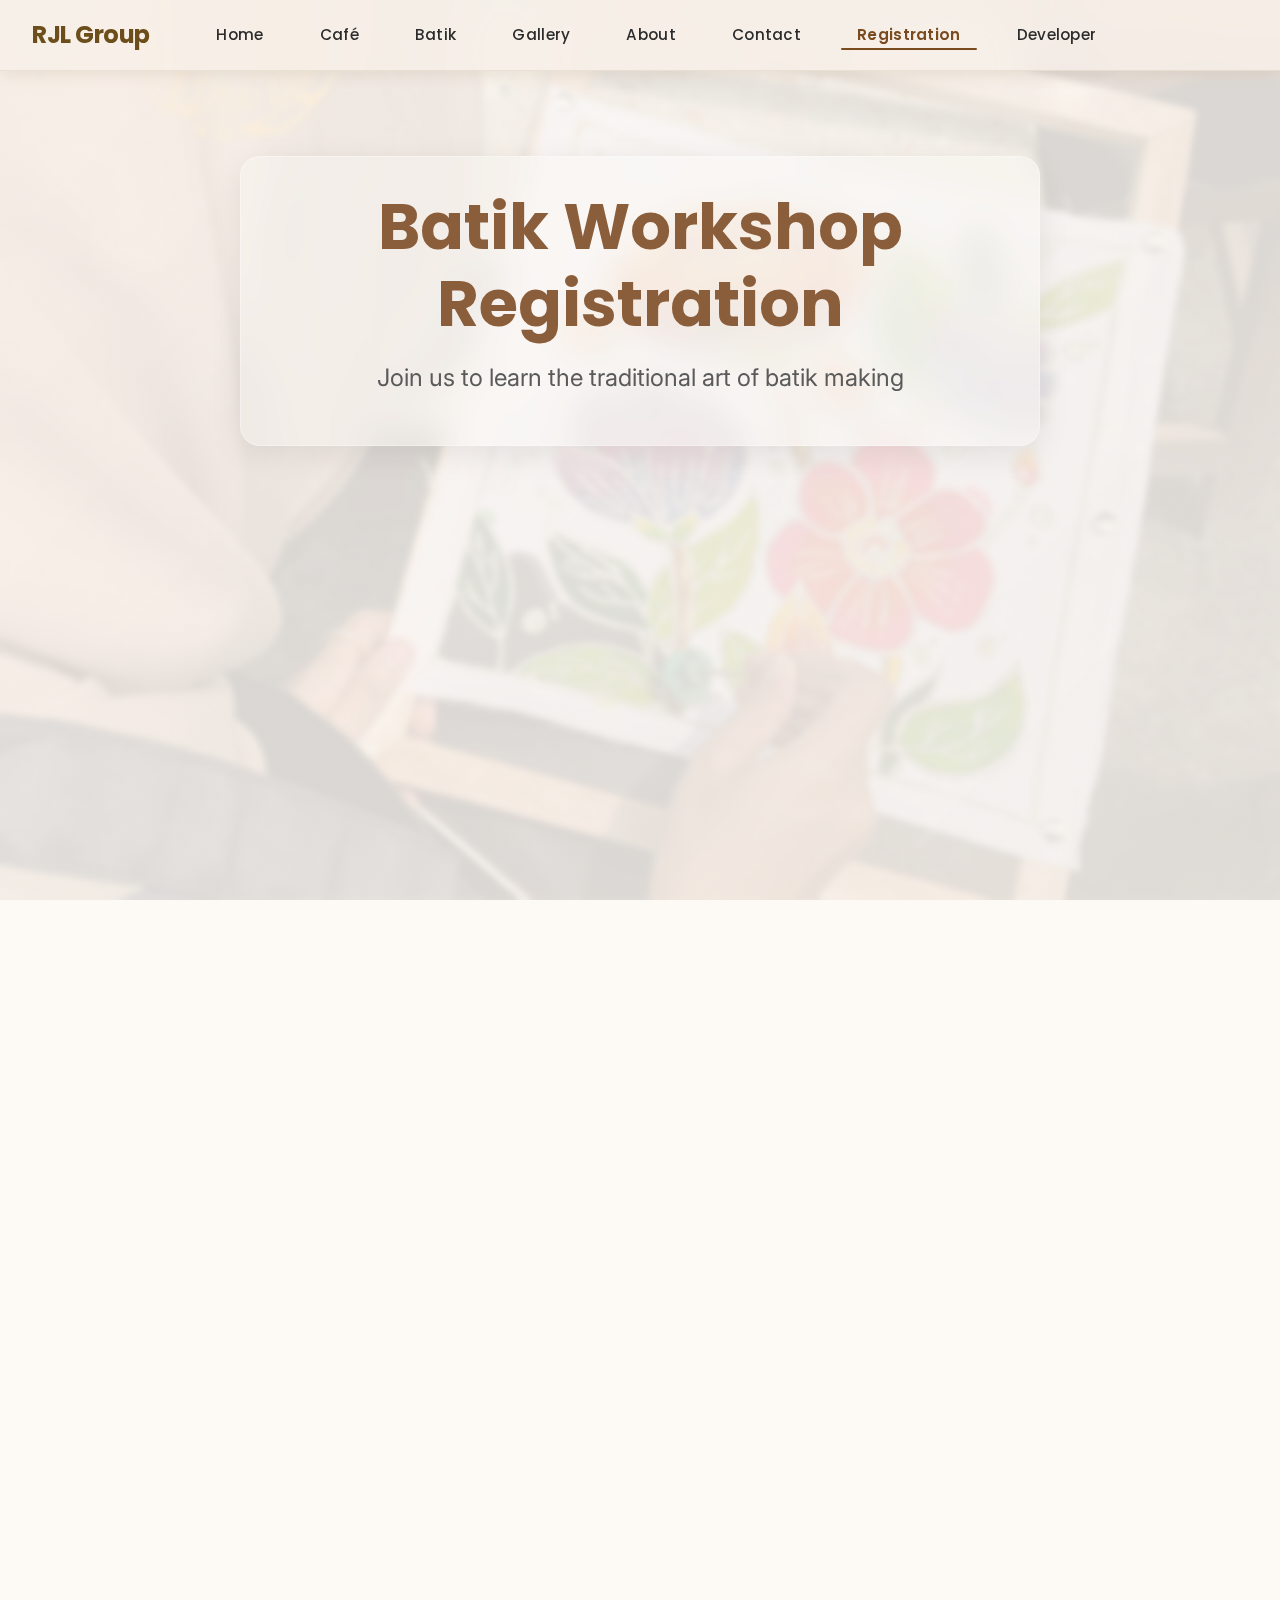
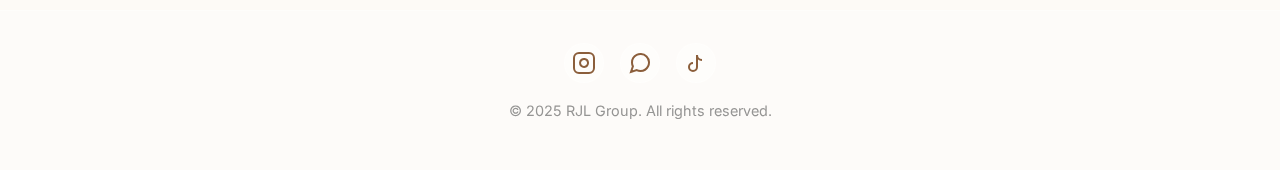
<file: registration.html>
<!DOCTYPE html>
<html lang="en">
<head>
    <meta charset="UTF-8">
    <meta name="viewport" content="width=device-width, initial-scale=1.0">
    <title>Registration - RJL Group</title>
    <link rel="stylesheet" href="./frontend/style.css">
    <link rel="preconnect" href="https://fonts.googleapis.com">
    <link rel="preconnect" href="https://fonts.gstatic.com" crossorigin>
    <link href="https://fonts.googleapis.com/css2?family=Poppins:wght@300;400;500;600;700&family=Inter:wght@300;400;500;600&display=swap" rel="stylesheet">
</head>
<body class="registration-page">

    <!-- Background with overlay -->
    <div class="page-background" style="background-image: url('frontend/img/galeri.batik/4.jpeg');"></div>
    
    <!-- Navigation Bar -->
    <nav class="navbar-glass">
        <div class="nav-container">
            <div class="nav-logo">RJL Group</div>
            <ul class="nav-menu" id="navMenu">
                <li><a href="index.html" class="nav-link">Home</a></li>
                <li><a href="cafe.html" class="nav-link">Café</a></li>
                <li><a href="batik.html" class="nav-link">Batik</a></li>
                <li><a href="gallery.html" class="nav-link">Gallery</a></li>
                <li><a href="about.html" class="nav-link">About</a></li>
                <li><a href="contact.html" class="nav-link">Contact</a></li>
                <li><a href="registration.html" class="nav-link">Registration</a></li>
                <li><a href="developer.html" class="nav-link">Developer</a></li>
            </ul>
            <div class="header-line" id="headerLine"></div>
            <div class="nav-toggle" id="navToggle">
                <span></span>
                <span></span>
                <span></span>
            </div>
        </div>
    </nav>

    <!-- Registration Hero Section -->
    <section class="page-hero">
        <div class="container">
            <div class="glass-card hero-card fade-in">
                <h1 class="page-title">Batik Workshop Registration</h1>
                <p class="page-subtitle">Join us to learn the traditional art of batik making</p>
            </div>
        </div>
    </section>

    <!-- Registration Form Section -->
    <section class="section-padding">
        <div class="container">
            <div class="registration-wrapper">
                <div class="glass-card form-card slide-up">
                    <h2 class="section-title">Register for Classes</h2>
                    <form id="registrationForm" class="registration-form">
                        <div class="form-group">
                            <label for="fullName" class="form-label">Full Name</label>
                            <input type="text" id="fullName" name="fullName" class="form-input" required>
                        </div>
                        <div class="form-group">
                            <label for="email" class="form-label">Email</label>
                            <input type="email" id="email" name="email" class="form-input" required>
                        </div>
                        <div class="form-group">
                            <label for="phone" class="form-label">Phone Number</label>
                            <input type="tel" id="phone" name="phone" class="form-input" required>
                        </div>
                        <div class="form-group">
                            <label for="classType" class="form-label">Class Type</label>
                            <select id="classType" name="classType" class="form-select" required>
                                <option value="">Select a class</option>
                                <option value="beginner">Beginner Batik Workshop</option>
                                <option value="intermediate">Intermediate Batik Techniques</option>
                                <option value="advanced">Advanced Pattern Design</option>
                                <option value="private">Private One-on-One Session</option>
                            </select>
                        </div>
                        <div class="form-group">
                            <label for="preferredDate" class="form-label">Preferred Date</label>
                            <input type="date" id="preferredDate" name="preferredDate" class="form-input" required>
                        </div>
                        <div class="form-group">
                            <label for="message" class="form-label">Additional Information</label>
                            <textarea id="message" name="message" class="form-textarea" rows="4" placeholder="Tell us about your experience or any special requirements..."></textarea>
                        </div>
                        <button type="submit" class="btn-glass btn-primary btn-full">Submit Registration</button>
                    </form>
                    <div id="registrationFormMessage" class="form-message"></div>
                </div>

                <!-- Class Information -->
                <div class="class-info-wrapper">
                    <div class="glass-card info-card slide-up" style="animation-delay: 0.1s">
                        <h3 class="card-title">Workshop Details</h3>
                        <p class="card-text">Duration: 3-4 hours<br>Group Size: 4-8 participants<br>Materials: All included<br>Price: Starting from Rp 350,000</p>
                    </div>
                    <div class="glass-card info-card slide-up" style="animation-delay: 0.2s">
                        <h3 class="card-title">What You'll Learn</h3>
                        <ul class="info-list">
                            <li>Traditional batik techniques</li>
                            <li>Pattern design fundamentals</li>
                            <li>Wax application methods</li>
                            <li>Natural dyeing process</li>
                        </ul>
                    </div>
                    <div class="glass-card info-card slide-up" style="animation-delay: 0.3s">
                        <h3 class="card-title">What to Bring</h3>
                        <ul class="info-list">
                            <li>Comfortable clothing</li>
                            <li>Enthusiasm to learn</li>
                            <li>Camera (optional)</li>
                            <li>Nothing else - we provide everything!</li>
                        </ul>
                    </div>
                </div>
            </div>
        </div>
    </section>

    <!-- Footer -->
    <footer class="footer-glass">
        <div class="footer-content">
            <div class="footer-social">
                <a href="#" class="social-icon" aria-label="Instagram">
                    <svg width="24" height="24" viewBox="0 0 24 24" fill="none" stroke="currentColor" stroke-width="2">
                        <rect x="2" y="2" width="20" height="20" rx="5" ry="5"></rect>
                        <path d="M16 11.37A4 4 0 1 1 12.63 8 4 4 0 0 1 16 11.37z"></path>
                        <line x1="17.5" y1="6.5" x2="17.51" y2="6.5"></line>
                    </svg>
                </a>
                <a href="#" class="social-icon" aria-label="WhatsApp">
                    <svg width="24" height="24" viewBox="0 0 24 24" fill="none" stroke="currentColor" stroke-width="2">
                        <path d="M21 11.5a8.38 8.38 0 0 1-.9 3.8 8.5 8.5 0 0 1-7.6 4.7 8.38 8.38 0 0 1-3.8-.9L3 21l1.9-5.7a8.38 8.38 0 0 1-.9-3.8 8.5 8.5 0 0 1 4.7-7.6 8.38 8.38 0 0 1 3.8-.9h.5a8.48 8.48 0 0 1 8 8v.5z"></path>
                    </svg>
                </a>
                <a href="#" class="social-icon" aria-label="TikTok">
                    <svg width="24" height="24" viewBox="0 0 24 24" fill="none" stroke="currentColor" stroke-width="2">
                        <path d="M9 12a4 4 0 1 0 4 4V4a5 5 0 0 0 5 5"></path>
                    </svg>
                </a>
            </div>
            <p class="footer-text">&copy; 2025 RJL Group. All rights reserved.</p>
        </div>
    </footer>

    <script src="./frontend/script.js"></script>
</body>
</html>
</file>
<file: frontend/style.css>
/* ===================================
   RJL Group Website Styles
   Bright Glassmorphism Theme
   =================================== */

/* ===================================
   CSS VARIABLES & RESET
   =================================== */
:root {
    /* Color Palette - Bright & Soft */
    --color-white: #ffffff;
    --color-cream: #fdfaf6;
    --color-beige: #f5f1ed;
    --color-light-gray: #e8e4e0;
    --color-soft-gold: #d4af7a;
    --color-warm-brown: #8b6f47;
    --color-text-primary: #2d2d2d;
    --color-text-secondary: #5a5a5a;
    --color-text-light: #7a7a7a;
    
    /* Glass Effect Colors */
    --glass-bg: rgba(255, 255, 255, 0.25);
    --glass-border: rgba(255, 255, 255, 0.3);
    --glass-shadow: rgba(0, 0, 0, 0.08);
    
    /* Spacing */
    --spacing-xs: 0.5rem;
    --spacing-sm: 1rem;
    --spacing-md: 2rem;
    --spacing-lg: 4rem;
    --spacing-xl: 6rem;
    
    /* Typography */
    --font-primary: 'Poppins', -apple-system, sans-serif;
    --font-secondary: 'Inter', -apple-system, sans-serif;
    
    /* Border Radius */
    --radius-sm: 10px;
    --radius-md: 20px;
    --radius-lg: 30px;
    
    /* Transitions */
    --transition-fast: 0.2s ease;
    --transition-normal: 0.3s ease;
    --transition-slow: 0.5s ease;
}

* {
    margin: 0;
    padding: 0;
    box-sizing: border-box;
}

html {
    scroll-behavior: smooth;
}

body {
    font-family: var(--font-primary);
    color: var(--color-text-primary);
    line-height: 1.6;
    background-color: var(--color-cream);
    overflow-x: hidden;
}

/* ===================================
   TYPOGRAPHY
   =================================== */
h1, h2, h3, h4, h5, h6 {
    font-weight: 600;
    line-height: 1.2;
    margin-bottom: var(--spacing-sm);
}

h1 {
    font-size: 3.5rem;
    font-weight: 700;
}

h2 {
    font-size: 2.5rem;
}

h3 {
    font-size: 1.75rem;
}

p {
    margin-bottom: var(--spacing-sm);
    font-family: var(--font-secondary);
}

a {
    text-decoration: none;
    color: inherit;
}

/* ===================================
   BACKGROUND & OVERLAY
   =================================== */
.page-background {
    position: fixed;
    top: 0;
    left: 0;
    width: 100%;
    height: 100%;
    background-size: cover;
    background-position: center;
    background-repeat: no-repeat;
    z-index: -2;
}

.page-background::after {
    content: '';
    position: absolute;
    top: 0;
    left: 0;
    width: 100%;
    height: 100%;
    background: linear-gradient(135deg, rgba(253, 250, 246, 0.85), rgba(245, 241, 237, 0.90));
    backdrop-filter: blur(3px);
    z-index: -1;
}

/* ===================================
   GLASS CARD COMPONENT
   =================================== */
.glass-card {
    background: var(--glass-bg);
    backdrop-filter: blur(16px);
    -webkit-backdrop-filter: blur(16px);
    border: 1px solid var(--glass-border);
    border-radius: var(--radius-md);
    box-shadow: 0 8px 32px var(--glass-shadow);
    padding: var(--spacing-md);
    transition: transform var(--transition-normal), box-shadow var(--transition-normal);
}

.glass-card:hover {
    transform: translateY(-4px);
    box-shadow: 0 12px 40px rgba(0, 0, 0, 0.12);
}

/* ===================================
   NAVIGATION BAR (FIXED + GLASSMORPHISM)
   =================================== */

.navbar-glass {
    position: fixed;
    top: 0;
    left: 0;
    width: 100%;
    background: rgba(245, 240, 235, 0.75); /* warna hangat transparan */
    backdrop-filter: blur(20px) saturate(180%);
    -webkit-backdrop-filter: blur(20px) saturate(180%);
    border-bottom: 1px solid rgba(180, 160, 130, 0.2);
    box-shadow: 0 3px 15px rgba(150, 120, 80, 0.15);
    z-index: 1000;
    padding: 1rem 0;
    transition: all 0.3s ease;
}

.nav-container {
    max-width: 1380px;
    margin: 0 auto;
    padding: 0 2rem;
    display: flex;
    justify-content: space-between;
    align-items: center;
}

/* LOGO */
.nav-logo {
    font-size: 1.5rem;
    font-weight: 700;
    color: #6c4e1a; /* coklat keemasan hangat */
    letter-spacing: -0.5px;
    transition: color 0.3s ease;
}

.nav-logo:hover {
    color: #a6783c;
}

/* NAV MENU */
.nav-menu {
    display: flex;
    list-style: none;
    gap: 1.5rem;
    align-items: center;
}

.nav-link {
    position: relative;
    font-family: "Poppins", sans-serif;
    font-size: 0.95rem;
    color: #2c2c2c; /* teks gelap agar kontras */
    padding: 0.5rem 1rem;
    border-radius: 10px;
    font-weight: 500;
    letter-spacing: 0.3px;
    transition: all 0.25s ease-in-out;
}

/* Garis bawah saat aktif */
.nav-link.active::after {
    content: "";
    position: absolute;
    bottom: 3px;
    left: 0;
    width: 100%;
    height: 2px;
    background: #7a4b1f;
    border-radius: 2px;
}

.nav-link:hover::after {
    width: 100%;
}

.nav-link:hover {
    color: #7a5720;
    background: rgba(255, 240, 220, 0.6);
}

/* NAVBAR ACTIVE LINK — garis bawah coklat */
.nav-link.active {
    color: #7a4b1f; /* coklat hangat */
    font-weight: 600;
    position: relative;
}

/* BURGER MENU (for mobile later) */
.nav-toggle {
    display: none;
    flex-direction: column;
    gap: 5px;
    cursor: pointer;
}

.nav-toggle span {
    width: 25px;
    height: 3px;
    background-color: #7a5720;
    border-radius: 2px;
    transition: all 0.3s ease;
}



/* ===================================
   HERO SECTION
   =================================== */
.hero-section {
    min-height: 100vh;
    display: flex;
    align-items: center;
    justify-content: center;
    padding: var(--spacing-lg) var(--spacing-md);
}

.hero-content {
    text-align: center;
    max-width: 900px;
}

.hero-title {
    font-size: 5rem;
    font-weight: 700;
    color: var(--color-warm-brown);
    margin-bottom: var(--spacing-sm);
    letter-spacing: -2px;
    text-shadow: 2px 2px 4px rgba(0, 0, 0, 0.05);
}

.hero-subtitle {
    font-size: 2rem;
    color: var(--color-text-primary);
    margin-bottom: var(--spacing-xs);
    font-weight: 500;
}

.hero-description {
    font-size: 1.2rem;
    color: var(--color-text-secondary);
    margin-bottom: var(--spacing-md);
    font-family: var(--font-secondary);
}

.hero-buttons {
    display: flex;
    gap: var(--spacing-sm);
    justify-content: center;
    flex-wrap: wrap;
}

/* ===================================
   BUTTONS
   =================================== */
.btn-glass {
    padding: 1rem 2.5rem;
    border: none;
    border-radius: var(--radius-sm);
    font-family: var(--font-primary);
    font-size: 1rem;
    font-weight: 600;
    cursor: pointer;
    transition: all var(--transition-normal);
    position: relative;
    overflow: hidden;
}

.btn-primary {
    background: rgba(212, 175, 122, 0.3);
    backdrop-filter: blur(10px);
    border: 2px solid var(--color-soft-gold);
    color: var(--color-warm-brown);
}

.btn-primary:hover {
    background: rgba(212, 175, 122, 0.5);
    transform: translateY(-2px);
    box-shadow: 0 8px 20px rgba(212, 175, 122, 0.3);
}

.btn-secondary {
    background: rgba(255, 255, 255, 0.3);
    backdrop-filter: blur(10px);
    border: 2px solid rgba(255, 255, 255, 0.5);
    color: var(--color-text-primary);
}

.btn-secondary:hover {
    background: rgba(255, 255, 255, 0.5);
    transform: translateY(-2px);
    box-shadow: 0 8px 20px rgba(0, 0, 0, 0.1);
}

.btn-small {
    padding: 0.6rem 1.5rem;
    font-size: 0.9rem;
}

.btn-full {
    width: 100%;
}

/* ===================================
   CONTAINER & LAYOUT
   =================================== */
.container {
    max-width: 1400px;
    margin: 0 auto;
    padding: 0 var(--spacing-md);
}

.section-padding {
    padding: var(--spacing-xl) 0;
}

.page-hero {
    min-height: 50vh;
    display: flex;
    align-items: center;
    justify-content: center;
    padding: calc(var(--spacing-xl) + 60px) var(--spacing-md) var(--spacing-lg);
}

.hero-card {
    text-align: center;
    max-width: 800px;
    margin: 0 auto;
}

.page-title {
    font-size: 4rem;
    color: var(--color-warm-brown);
    margin-bottom: var(--spacing-sm);
}

.page-subtitle {
    font-size: 1.5rem;
    color: var(--color-text-secondary);
    font-weight: 400;
}

/* ===================================
   CONTENT SECTIONS
   =================================== */
.section-title {
    font-size: 2.5rem;
    color: var(--color-warm-brown);
    margin-bottom: var(--spacing-md);
}

.section-title.text-center {
    text-align: center;
}

.section-text {
    font-size: 1.1rem;
    color: var(--color-text-secondary);
    line-height: 1.8;
    margin-bottom: var(--spacing-sm);
}

.content-card {
    max-width: 1000px;
    margin: 0 auto;
}

.content-image {
    width: 100%;
    border-radius: var(--radius-md);
    margin-top: var(--spacing-md);
    box-shadow: 0 8px 24px rgba(0, 0, 0, 0.1);
}

/* ===================================
   GRID LAYOUTS
   =================================== */
.grid-2 {
    display: grid;
    grid-template-columns: repeat(2, 1fr);
    gap: var(--spacing-md);
}

.grid-3 {
    display: grid;
    grid-template-columns: repeat(3, 1fr);
    gap: var(--spacing-md);
}

.grid-2-contact {
    display: grid;
    grid-template-columns: 1.5fr 1fr;
    gap: var(--spacing-md);
    align-items: start;
}

/* ===================================
   MENU & PRODUCT CARDS
   =================================== */
.menu-layout {
  display: flex;
  flex-direction: column;
  align-items: center;
  text-align: center;
  gap: 1.5rem;
  max-width: 700px;
  margin: 0 auto;
  padding: var(--spacing-lg);
  background: rgba(255, 255, 255, 0.4);
  border: 1px solid rgba(255, 255, 255, 0.5);
  border-radius: var(--radius-lg);
  backdrop-filter: blur(10px);
  box-shadow: 0 4px 25px rgba(0, 0, 0, 0.1);
}

.menu-image-single {
  width: 100%;
  height: auto; /* otomatis sesuai proporsi gambar */
  max-height: 700px; /* batas biar gak terlalu tinggi */
  object-fit: contain;
  border-radius: var(--radius-md);
  display: block;
}

.menu-layout .card-title {
  font-size: 1.6rem;
  color: var(--color-warm-brown);
  font-weight: 600;
  margin-bottom: 0.5rem;
}

.menu-layout .card-text {
  font-size: 1rem;
  color: var(--color-text-secondary);
  max-width: 600px;
  line-height: 1.6;
}


/* ===================================
   NAVIGATION BAR — WARM MODERN STYLE
   =================================== */
.navbar-glass {
    position: fixed;
    top: 0;
    left: 0;
    width: 100%;
    background: rgba(245, 240, 235, 0.75); /* warna hangat transparan */
    backdrop-filter: blur(20px) saturate(180%);
    -webkit-backdrop-filter: blur(20px) saturate(180%);
    border-bottom: 1px solid rgba(180, 160, 130, 0.2);
    box-shadow: 0 3px 15px rgba(150, 120, 80, 0.15);
    z-index: 1000;
    padding: 1rem 0;
    transition: all 0.3s ease;
}

.nav-container {
    max-width: 1380px;
    margin: 0 auto;
    padding: 0 2rem;
    display: flex;
    justify-content: space-between;
    align-items: center;
}



/* LOGO */
.nav-logo {
    font-size: 1.5rem;
    font-weight: 700;
    color: #6c4e1a; /* coklat keemasan hangat */
    letter-spacing: -0.5px;
    transition: color 0.3s ease;
}

.nav-logo:hover {
    color: #a6783c;
}

/* NAV MENU */
.nav-menu {
    display: flex;
    list-style: none;
    gap: 1.5rem;
    align-items: center;
    margin-left: auto; 
}

.nav-menu {
    display: flex;
    list-style: none;
    gap: 1.5rem;
    align-items: center;
    justify-content: flex-end; /* atau flex-start / center */
}


.nav-link {
    position: relative;
    font-family: "Poppins", sans-serif;
    font-size: 0.95rem;
    color: #2c2c2c; /* teks gelap agar kontras */
    padding: 0.5rem 1rem;
    border-radius: 10px;
    font-weight: 500;
    letter-spacing: 0.3px;
    transition: all 0.25s ease-in-out;
}

/* Garis bawah saat aktif */
.nav-link.active::after {
    content: "";
    position: absolute;
    bottom: 3px;
    left: 0;
    width: 100%;
    height: 2px;
    background: #7a4b1f;
    border-radius: 2px;
}

.nav-link:hover::after {
    width: 100%;
}

.nav-link:hover {
    color: #7a5720;
    background: rgba(255, 240, 220, 0.6);
}

/* NAVBAR ACTIVE LINK — garis bawah coklat */
.nav-link.active {
    color: #7a4b1f; /* coklat hangat */
    font-weight: 600;
    position: relative;
}

/* BURGER MENU (for mobile later) */
.nav-toggle {
    display: none;
    flex-direction: column;
    gap: 5px;
    cursor: pointer;
}

.nav-toggle span {
    width: 25px;
    height: 3px;
    background-color: #7a5720;
    border-radius: 2px;
    transition: all 0.3s ease;
}



/* ===================================
   HERO SECTION
   =================================== */
.hero-section {
    min-height: 100vh;
    display: flex;
    align-items: center;
    justify-content: center;
    padding: var(--spacing-lg) var(--spacing-md);
}

.hero-content {
    text-align: center;
    max-width: 900px;
}

.hero-title {
    font-size: 5rem;
    font-weight: 700;
    color: var(--color-warm-brown);
    margin-bottom: var(--spacing-sm);
    letter-spacing: -2px;
    text-shadow: 2px 2px 4px rgba(0, 0, 0, 0.05);
}

.hero-subtitle {
    font-size: 2rem;
    color: var(--color-text-primary);
    margin-bottom: var(--spacing-xs);
    font-weight: 500;
}

.hero-description {
    font-size: 1.2rem;
    color: var(--color-text-secondary);
    margin-bottom: var(--spacing-md);
    font-family: var(--font-secondary);
}

.hero-buttons {
    display: flex;
    gap: var(--spacing-sm);
    justify-content: center;
    flex-wrap: wrap;
}

/* ===================================
   BUTTONS
   =================================== */
.btn-glass {
    padding: 1rem 2.5rem;
    border: none;
    border-radius: var(--radius-sm);
    font-family: var(--font-primary);
    font-size: 1rem;
    font-weight: 600;
    cursor: pointer;
    transition: all var(--transition-normal);
    position: relative;
    overflow: hidden;
}

.btn-primary {
    background: rgba(212, 175, 122, 0.3);
    backdrop-filter: blur(10px);
    border: 2px solid var(--color-soft-gold);
    color: var(--color-warm-brown);
}

.btn-primary:hover {
    background: rgba(212, 175, 122, 0.5);
    transform: translateY(-2px);
    box-shadow: 0 8px 20px rgba(212, 175, 122, 0.3);
}

.btn-secondary {
    background: rgba(255, 255, 255, 0.3);
    backdrop-filter: blur(10px);
    border: 2px solid rgba(255, 255, 255, 0.5);
    color: var(--color-text-primary);
}

.btn-secondary:hover {
    background: rgba(255, 255, 255, 0.5);
    transform: translateY(-2px);
    box-shadow: 0 8px 20px rgba(0, 0, 0, 0.1);
}

.btn-small {
    padding: 0.6rem 1.5rem;
    font-size: 0.9rem;
}

.btn-full {
    width: 100%;
}


/* ===================================
   GALLERY FILTER BUTTONS
   =================================== */
.filter-buttons {
  display: flex;
  justify-content: center;
  gap: 1.2rem;
  margin-top: 1.5rem;
}

.filter-btn {
  font-family: "Poppins", sans-serif;
  font-size: 0.95rem;
  padding: 0.6rem 1.6rem;
  border-radius: 2rem;
  border: none;
  background: rgba(255, 255, 255, 0.4); /* latar lembut transparan */
  color: #7a4b1f !important; /* pastikan teks coklat */
  font-weight: 600;
  cursor: pointer;
  transition: all 0.25s ease-in-out;
  backdrop-filter: blur(8px);
}

/* Hover effect */
.filter-btn:hover {
  background: rgba(255, 255, 255, 0.7);
  transform: translateY(-2px);
}

/* Tombol aktif */
.filter-btn.active {
  background: #ffffff;
  color: #000000 !important; /* teks hitam saat aktif */
  border: 1px solid #c9a36b; /* garis tepi tipis */
  box-shadow: 0 3px 10px rgba(0, 0, 0, 0.08);
}

/* === Gallery Grid === */
.section-padding {
  padding: 3rem 0 4rem;
}

.container {
  max-width: 1200px;
  margin: 0 auto;
  padding: 0 1.5rem;
}

.masonry-gallery {
  columns: 4;
  column-gap: 1rem;
}

.masonry-item {
  display: inline-block;
  width: 100%;
  margin-bottom: 1rem;
  transition: all 0.3s ease;
}

.masonry-item.hidden {
  opacity: 0;
  transform: scale(0.9);
  pointer-events: none;
  display: none;
}

/* Responsive Columns */
@media (max-width: 992px) {
  .masonry-gallery {
    columns: 3;
  }
}

@media (max-width: 768px) {
  .masonry-gallery {
    columns: 2;
  }
}

@media (max-width: 576px) {
  .masonry-gallery {
    columns: 1;
  }
}

/* === Gallery Image === */
.gallery-image {
  position: relative;
  width: 100%;
  padding-bottom: 75%;
  background-size: cover;
  background-position: center;
  border-radius: 1rem;
  overflow: hidden;
  cursor: pointer;
  transition: all 0.4s ease;
}

.gallery-image:hover {
  transform: scale(1.03);
  filter: brightness(1.1);
}

.gallery-overlay {
  background: rgba(255, 255, 255, 0.45);
  transition: opacity 0.3s ease;
}

.gallery-image:hover .gallery-overlay {
  opacity: 1;
}

.gallery-caption {
  color: var(--color-text-primary);
  font-weight: 600;
  text-shadow: 0 1px 3px rgba(255, 255, 255, 0.5);
}

/* === Footer === */
.footer-glass {
  background: rgba(255, 255, 255, 0.1);
  backdrop-filter: blur(8px);
  padding: 2rem 0;
  text-align: center;
  border-top: 1px solid rgba(255, 255, 255, 0.2);
}

.footer-text {
  font-size: 0.95rem;
  opacity: 0.8;
}

/* === Animations === */
@keyframes fadeInUp {
  from {
    opacity: 0;
    transform: translateY(25px);
  }
  to {
    opacity: 1;
    transform: translateY(0);
  }
}

/* ===================================
   PROCESS CARDS
   =================================== */
.process-grid {
    display: grid;
    grid-template-columns: repeat(4, 1fr);
    gap: var(--spacing-md);
}

.process-card {
    text-align: center;
}

.process-number {
    width: 60px;
    height: 60px;
    background: linear-gradient(135deg, rgba(212, 175, 122, 0.3), rgba(212, 175, 122, 0.5));
    border-radius: 50%;
    display: flex;
    align-items: center;
    justify-content: center;
    font-size: 1.5rem;
    font-weight: 700;
    color: var(--color-warm-brown);
    margin: 0 auto var(--spacing-sm);
}

/* ===================================
   VISION & VALUES
   =================================== */
.vision-card {
    text-align: center;
}

.icon-wrapper {
    width: 80px;
    height: 80px;
    background: rgba(212, 175, 122, 0.2);
    border-radius: 50%;
    display: flex;
    align-items: center;
    justify-content: center;
    margin: 0 auto var(--spacing-sm);
}

.icon-wrapper svg {
    color: var(--color-warm-brown);
}

.value-card {
    text-align: center;
}

.value-icon {
    font-size: 3rem;
    margin-bottom: var(--spacing-sm);
}

/* ===================================
   FORMS
   =================================== */
.contact-form,
.registration-form {
    width: 100%;
}

.form-group {
    margin-bottom: var(--spacing-sm);
}

.form-label {
    display: block;
    font-size: 0.95rem;
    font-weight: 500;
    color: var(--color-text-primary);
    margin-bottom: 0.5rem;
}

.form-input,
.form-textarea,
.form-select {
    width: 100%;
    padding: 0.9rem 1.2rem;
    border: 2px solid rgba(255, 255, 255, 0.4);
    border-radius: var(--radius-sm);
    background: rgba(255, 255, 255, 0.3);
    backdrop-filter: blur(10px);
    font-family: var(--font-secondary);
    font-size: 1rem;
    color: var(--color-text-primary);
    transition: border-color var(--transition-fast), background var(--transition-fast);
}

.form-input:focus,
.form-textarea:focus,
.form-select:focus {
    outline: none;
    border-color: var(--color-soft-gold);
    background: rgba(255, 255, 255, 0.5);
}

.form-textarea {
    resize: vertical;
    min-height: 120px;
}

.form-message {
    margin-top: var(--spacing-sm);
    padding: var(--spacing-sm);
    border-radius: var(--radius-sm);
    font-size: 0.95rem;
    display: none;
}

.form-message.success {
    background: rgba(76, 175, 80, 0.2);
    color: #2e7d32;
    border: 1px solid rgba(76, 175, 80, 0.4);
    display: block;
}

.form-message.error {
    background: rgba(244, 67, 54, 0.2);
    color: #c62828;
    border: 1px solid rgba(244, 67, 54, 0.4);
    display: block;
}

/* ===================================
   CONTACT & REGISTRATION INFO
   =================================== */
.contact-info-wrapper,
.class-info-wrapper {
    display: flex;
    flex-direction: column;
    gap: var(--spacing-sm);
}

.info-card {
    padding: var(--spacing-md);
}

.info-list {
    list-style: none;
    padding-left: 0;
}

.info-list li {
    padding: 0.4rem 0;
    color: var(--color-text-secondary);
    font-family: var(--font-secondary);
}

.info-list li::before {
    content: '✓ ';
    color: var(--color-soft-gold);
    font-weight: bold;
    margin-right: 0.5rem;
}

.social-links {
    display: flex;
    flex-direction: column;
    gap: 0.5rem;
}

.social-link {
    color: var(--color-warm-brown);
    font-weight: 500;
    transition: color var(--transition-fast);
}

.social-link:hover {
    color: var(--color-soft-gold);
}

.registration-wrapper {
    display: grid;
    grid-template-columns: 1.5fr 1fr;
    gap: var(--spacing-md);
    align-items: start;
}

/* ===================================
   MAP SECTION
   =================================== */

.map-card {
  padding: 2rem;
  border-radius: var(--radius-lg);
  background: rgba(255, 255, 255, 0.12);
  backdrop-filter: blur(10px);
  box-shadow: 0 4px 24px rgba(0, 0, 0, 0.1);
}

.map-wrapper {
  position: relative;
  width: 100%;
  height: 400px;
  overflow: hidden;
  border-radius: var(--radius-md);
}

.map-wrapper iframe {
  width: 100%;
  height: 100%;
  border: 0;
  border-radius: var(--radius-md);
}

@media (max-width: 768px) {
  .map-wrapper {
    height: 300px;
  }
}


/* ===================================
   CTA SECTION
   =================================== */
.cta-card {
    text-align: center;
    padding: var(--spacing-lg);
}

/* =============================
   RJL Developer Page Styling
   ============================= */
:root {
  --color-warm-brown: #8b5e3b;
  --color-light-cream: #756349;
  --color-bg-glass: rgba(255, 255, 255, 0.12);
  --color-accent: #362e25;
}

/* === Developer Team Layout === */
.team-grid {
  display: grid;
  grid-template-columns: repeat(3, 1fr);
  gap: 2rem;
  justify-items: center;
  max-width: 1100px;
  margin: 0 auto;
}

/* Baris kedua (2 developer) benar-benar di tengah */
.team-grid .team-card:nth-child(4) {
  grid-column: 2 / 3;
}

.team-grid .team-card:nth-child(5) {
  grid-column: 3 / 4;
}

@media (max-width: 768px) {
  .team-grid {
    grid-template-columns: 1fr;
  }
}

/* === Card === */
.team-card {
  background: var(--color-bg-glass);
  border-radius: 20px;
  text-align: center;
  padding: 1.5rem;
  backdrop-filter: blur(12px);
  transition: transform 0.3s ease, box-shadow 0.3s ease;
  box-shadow: 0 4px 20px rgba(0,0,0,0.25);
}

.team-card:hover {
  transform: translateY(-6px);
  box-shadow: 0 10px 25px rgba(0,0,0,0.35);
}

.team-photo {
  width: 120px;
  height: 120px;
  border-radius: 50%;
  object-fit: cover;
  border: 3px solid rgba(255,255,255,0.4);
  margin-bottom: 1rem;
}

.team-name {
  color: var(--color-light-cream);
  font-size: 1.2rem;
  font-weight: 600;
  margin-bottom: 0.2rem;
}

.team-role {
  color: var(--color-accent);
  font-weight: 500;
  margin-bottom: 0.6rem;
}

.team-desc {
  color: #806f5f;
  font-size: 0.9rem;
  margin-bottom: 1rem;
}

/* === Tombol CV & Portfolio === */
.team-actions {
  display: flex;
  justify-content: center;
  gap: 0.8rem;
}

.btn-modern {
  background: transparent;
  border: 2px solid var(--color-warm-brown);
  color: var(--color-warm-brown);
  font-weight: 500;
  padding: 0.5rem 1.2rem;
  border-radius: 30px;
  backdrop-filter: blur(10px);
  transition: all 0.3s ease;
  display: flex;
  align-items: center;
  gap: 0.4rem;
}

.btn-modern i {
  color: var(--color-warm-brown);
}

.btn-modern:hover {
  background: #fff;
  color: var(--color-warm-brown);
  border-color: #fff;
  transform: translateY(-2px);
}

/* ===================================
   DEVELOPER PAGE
   =================================== */
.tech-details {
    display: grid;
    grid-template-columns: repeat(2, 1fr);
    gap: var(--spacing-md);
    margin-top: var(--spacing-md);
}

.tech-item {
    padding: var(--spacing-sm);
}

.tech-title {
    font-size: 1.2rem;
    color: var(--color-warm-brown);
    margin-bottom: 0.5rem;
}

.tech-text {
    font-size: 1rem;
    color: var(--color-text-secondary);
    font-family: var(--font-secondary);
}

.code-block {
    background: rgba(255, 255, 255, 0.4);
    border: 1px solid rgba(255, 255, 255, 0.5);
    border-radius: var(--radius-sm);
    padding: var(--spacing-md);
    font-family: 'Courier New', monospace;
    font-size: 0.9rem;
    color: var(--color-text-primary);
    overflow-x: auto;
    margin-top: var(--spacing-sm);
}

.feature-card {
    text-align: center;
    padding: var(--spacing-md);
}

/* ===================================
   FOOTER
   =================================== */
.footer-glass {
    background: rgba(255, 255, 255, 0.3);
    backdrop-filter: blur(20px);
    border-top: 1px solid var(--glass-border);
    padding: var(--spacing-md) 0;
    margin-top: var(--spacing-xl);
}

.footer-content {
    max-width: 1400px;
    margin: 0 auto;
    padding: 0 var(--spacing-md);
    text-align: center;
}

.footer-social {
    display: flex;
    justify-content: center;
    gap: var(--spacing-sm);
    margin-bottom: var(--spacing-sm);
}

.social-icon {
    width: 40px;
    height: 40px;
    background: rgba(255, 255, 255, 0.3);
    border: 1px solid rgba(255, 255, 255, 0.4);
    border-radius: 50%;
    display: flex;
    align-items: center;
    justify-content: center;
    transition: all var(--transition-fast);
    color: var(--color-warm-brown);
}

.social-icon:hover {
    background: rgba(212, 175, 122, 0.3);
    border-color: var(--color-soft-gold);
    transform: translateY(-3px);
}

.footer-text {
    font-size: 0.9rem;
    color: var(--color-text-light);
    font-family: var(--font-secondary);
}

/* ===================================
   ANIMATIONS
   =================================== */
@keyframes fadeIn {
    from {
        opacity: 0;
        transform: translateY(20px);
    }
    to {
        opacity: 1;
        transform: translateY(0);
    }
}

@keyframes slideUp {
    from {
        opacity: 0;
        transform: translateY(40px);
    }
    to {
        opacity: 1;
        transform: translateY(0);
    }
}

.fade-in {
    animation: fadeIn 0.8s ease forwards;
}

.slide-up {
    animation: slideUp 0.6s ease forwards;
    opacity: 0;
}

/* ===================================
   RESPONSIVE DESIGN
   =================================== */
@media (max-width: 1200px) {
    .hero-title {
        font-size: 4rem;
    }
    
    .page-title {
        font-size: 3rem;
    }
    
    .grid-3 {
        grid-template-columns: repeat(2, 1fr);
    }
    
    .process-grid {
        grid-template-columns: repeat(2, 1fr);
    }
    
    .masonry-gallery {
        columns: 3;
    }
}

@media (max-width: 768px) {
    /* Typography */
    h1 {
        font-size: 2.5rem;
    }
    
    h2 {
        font-size: 2rem;
    }
    
    .hero-title {
        font-size: 3rem;
    }
    
    .hero-subtitle {
        font-size: 1.5rem;
    }
    
    .page-title {
        font-size: 2.5rem;
    }
    
    /* Navigation */
    .nav-menu {
        position: fixed;
        left: -100%;
        top: 70px;
        flex-direction: column;
        background: rgba(255, 255, 255, 0.95);
        backdrop-filter: blur(20px);
        width: 100%;
        text-align: center;
        transition: left var(--transition-normal);
        box-shadow: 0 8px 32px rgba(0, 0, 0, 0.1);
        padding: var(--spacing-md) 0;
        gap: 0;
    }
    
    .nav-menu.active {
        left: 0;
    }
    
    .nav-link {
        width: 100%;
        padding: 1rem;
        border-radius: 0;
    }
    
    .nav-toggle {
        display: flex;
    }
    
    .nav-toggle.active span:nth-child(1) {
        transform: rotate(45deg) translate(8px, 8px);
    }
    
    .nav-toggle.active span:nth-child(2) {
        opacity: 0;
    }
    
    .nav-toggle.active span:nth-child(3) {
        transform: rotate(-45deg) translate(7px, -7px);
    }
    
    /* Layouts */
    .grid-2,
    .grid-3,
    .grid-2-contact,
    .registration-wrapper {
        grid-template-columns: 1fr;
    }
    
    .gallery-grid {
        grid-template-columns: repeat(2, 1fr);
    }
    
    .process-grid {
        grid-template-columns: 1fr;
    }
    
    .masonry-gallery {
        columns: 2;
    }
    
    .tech-details {
        grid-template-columns: 1fr;
    }
    
    /* Spacing */
    .section-padding {
        padding: var(--spacing-lg) 0;
    }
    
    .page-hero {
        padding: calc(var(--spacing-lg) + 60px) var(--spacing-sm) var(--spacing-md);
    }
    
    /* Buttons */
    .hero-buttons {
        flex-direction: column;
    }
    
    .btn-glass {
        width: 100%;
    }
}

@media (max-width: 480px) {
    .hero-title {
        font-size: 2.5rem;
    }
    
    .page-title {
        font-size: 2rem;
    }
    
    .gallery-grid,
    .masonry-gallery {
        columns: 1;
        grid-template-columns: 1fr;
    }
    
    .container {
        padding: 0 var(--spacing-sm);
    }
}

/* ===================================
   SMOOTH SCROLL BEHAVIOR
   =================================== */
@media (prefers-reduced-motion: no-preference) {
    html {
        scroll-behavior: smooth;
    }
}

/* ===================================
   ACCESSIBILITY
   =================================== */
.sr-only {
    position: absolute;
    width: 1px;
    height: 1px;
    padding: 0;
    margin: -1px;
    overflow: hidden;
    clip: rect(0, 0, 0, 0);
    white-space: nowrap;
    border-width: 0;
}

/* Focus states for keyboard navigation */
a:focus,
button:focus,
input:focus,
textarea:focus,
select:focus {
    outline: 2px solid var(--color-soft-gold);
    outline-offset: 2px;
}

/* Row horizontal, bisa scroll di mobile */
.process-row {
    display: flex;
    gap: 20px;
    overflow-x: auto;
    padding-bottom: 10px;
    scroll-behavior: smooth;
}

/* Proses card */
.process-card {
    min-width: 220px; /* lebar card agar tidak terlalu besar */
    flex: 0 0 auto;
    border-radius: 10px;
    overflow: hidden;
    padding: 10px;
    background-color: rgba(255,255,255,0.9); /* glass effect ringan */
    box-shadow: 0 2px 8px rgba(0,0,0,0.1);
    transition: transform 0.3s ease;
}
.process-card:hover {
    transform: translateY(-5px);
}

/* Gambar proses */
.process-image {
    width: 100%;
    max-height: 300px;
    overflow: hidden;
    border-radius: 10px;
    margin-bottom: 10px;
}

.process-image img {
    width: 100%;
    height: auto;
    max-height: 300px;
    object-fit: cover;
    display: block;
}

/* Animasi slide-up */
.slide-up {
    opacity: 0;
    transform: translateY(20px);
    animation: slideUp 0.6s forwards;
}
@keyframes slideUp {
    to {
        opacity: 1;
        transform: translateY(0);
    }
}

/* Hapus scroll bar di webkit */
.process-row::-webkit-scrollbar {
    display: none;
}
</file>
